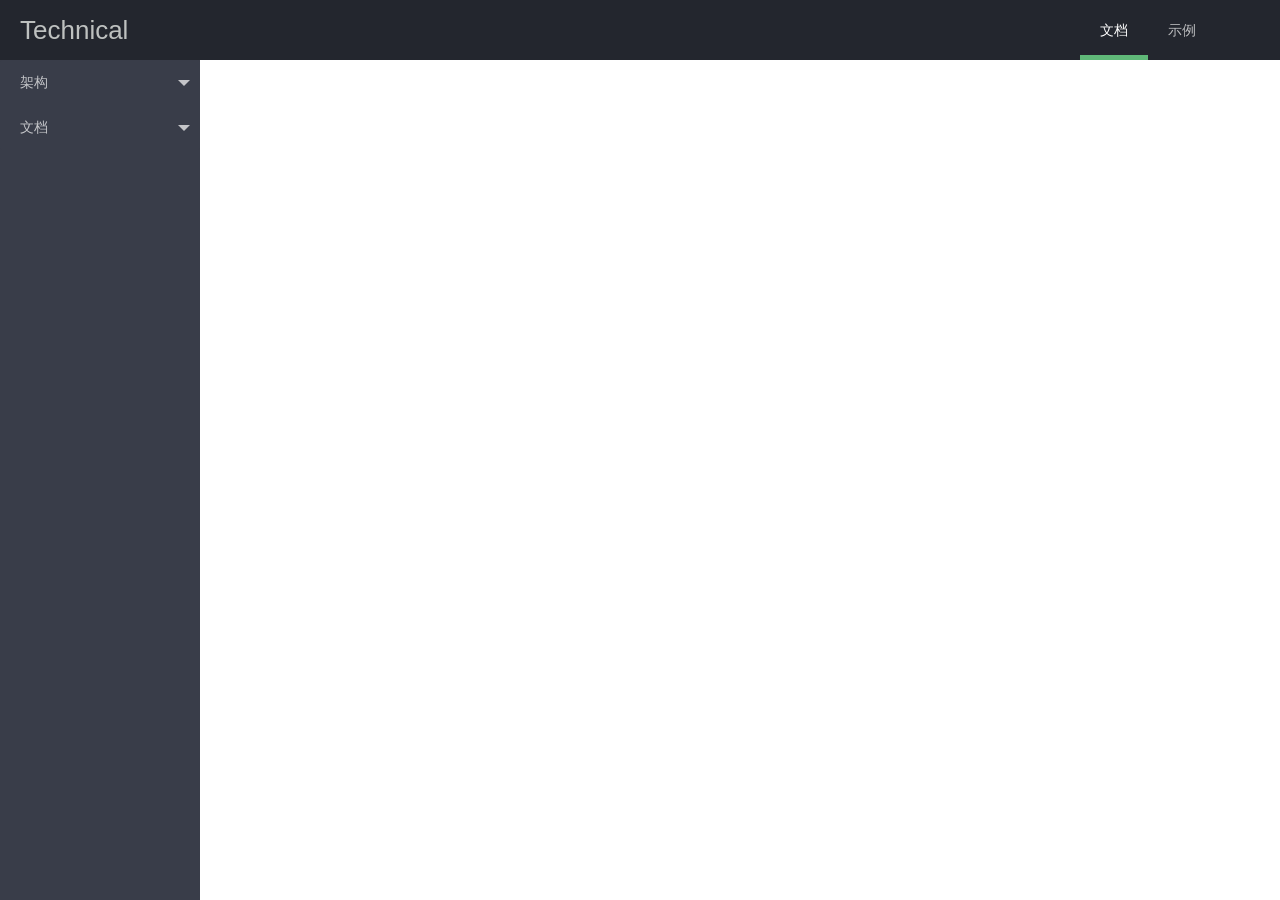
<file: view/index.html>
<!DOCTYPE html>
<html lang="en">

<head>
    <meta http-equiv="Content-Type" content="text/html;charset=utf-8" />
    <meta http-equiv="X-UA-Compatible" content="IE=Edge,chrome=1">
    <title>MT</title>
    <link rel="stylesheet" href="../view/css/reset.css">
    <link rel="stylesheet" href="lib/angular-ui-bootstrap/bootstrap.min.css">
    <link rel="stylesheet" href="lib/font-awesome-4.7.0/css/font-awesome.min.css">
    <link rel="stylesheet" href="lib/zTree_v3-master/css/zTreeStyle/zTreeStyle.css">
    <link rel="stylesheet" href="lib/layui-v2.3.0/css/layui.css">
    <link rel="stylesheet" href="lib/layer-v3.0.3/layer/skin/default/layer.css">
    <link rel="stylesheet" href="lib/artDialog/css/ui-dialog.css" />
    <link rel="stylesheet" href="lib/mCustomScrollbar/jquery.mCustomScrollbar.css">

    <script src="lib/requirejs/require.js"></script>
    <script>
        var config = 'app/config/config.js?v=' + Math.random();//加载js的时候生成一个随机数，避免缓存
        require([config], function() {
            require(['angular'], function() {
                require(['app/config/app']);
            })
        });
    </script>
</head>

<body>
    <div style="width:100%;height:100%" ui-view></div>
</body>

</html>
<!-- 

基本API
require会定义三个变量：define,require,requirejs，其中require === requirejs，一般使用require更简短

define 从名字就可以看出这个api是用来定义一个模块
require 加载依赖模块，并执行加载完后的回调函数 

-->
</file>
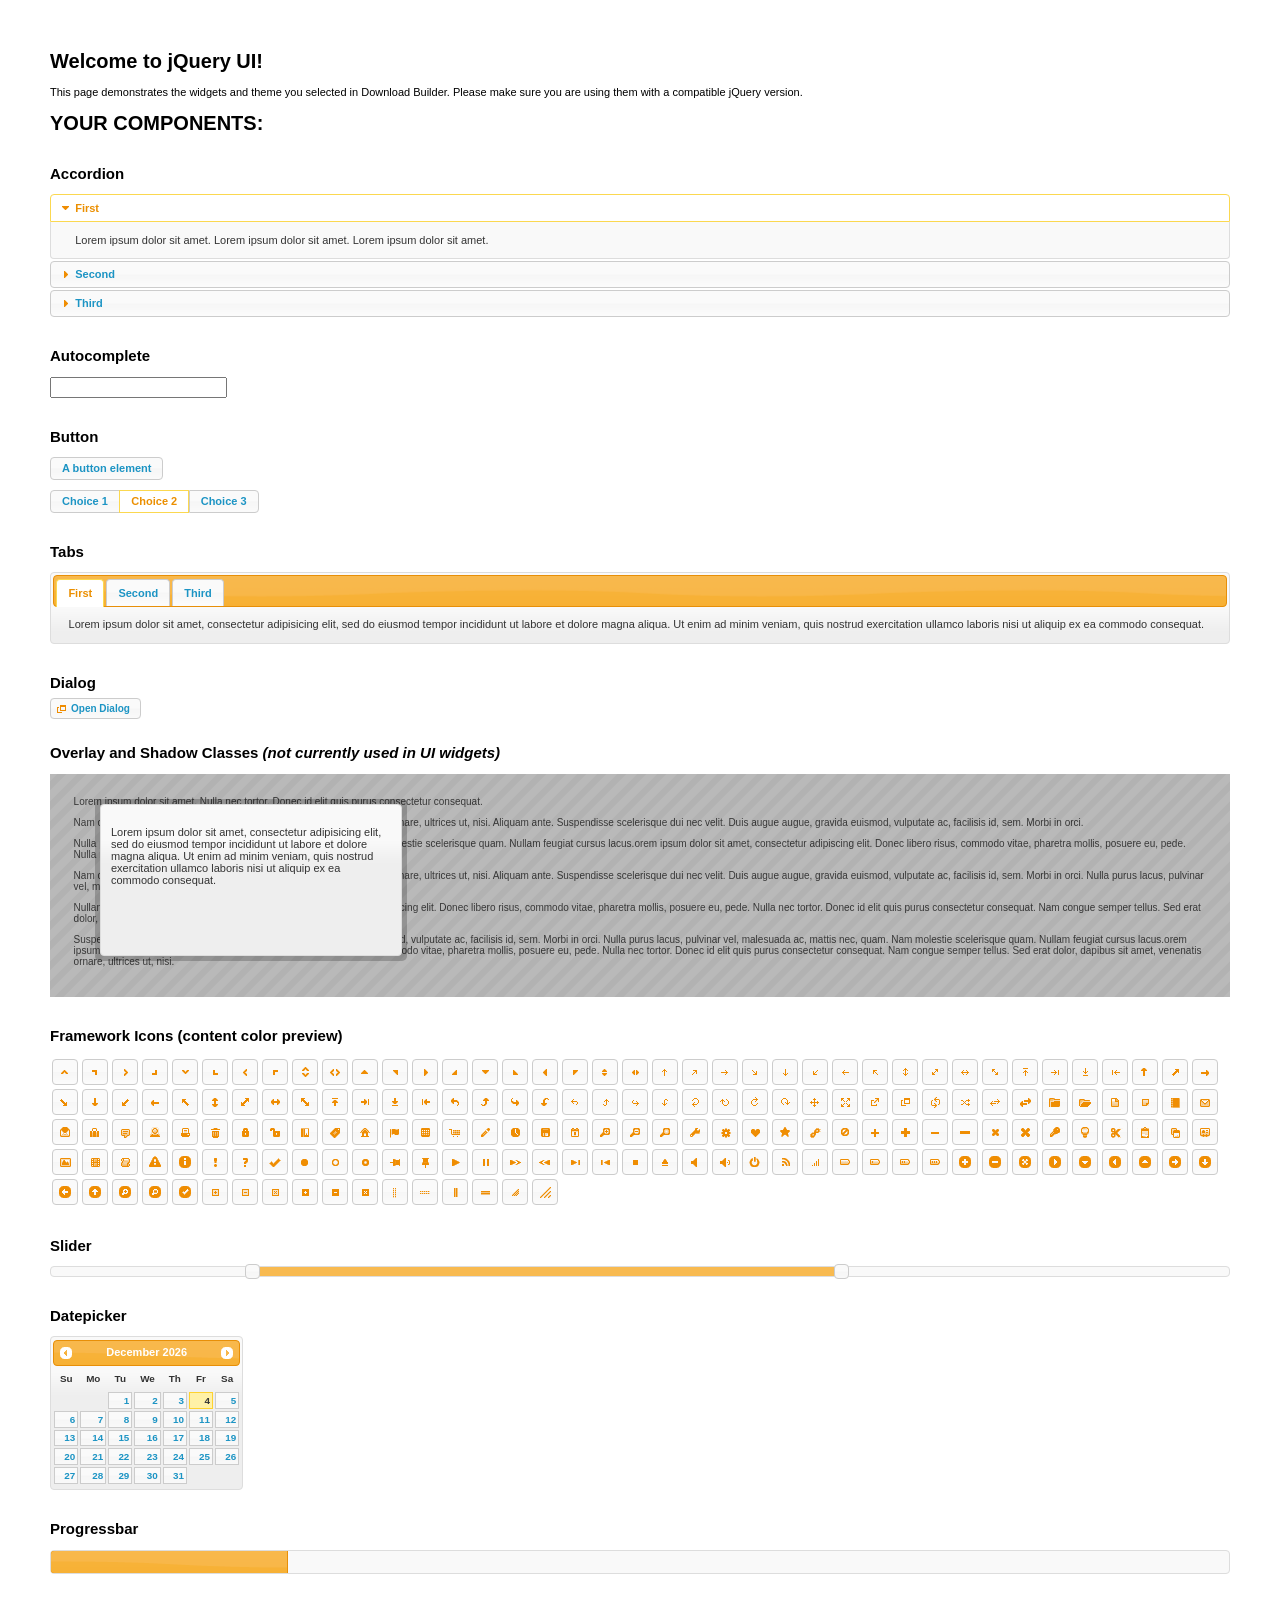
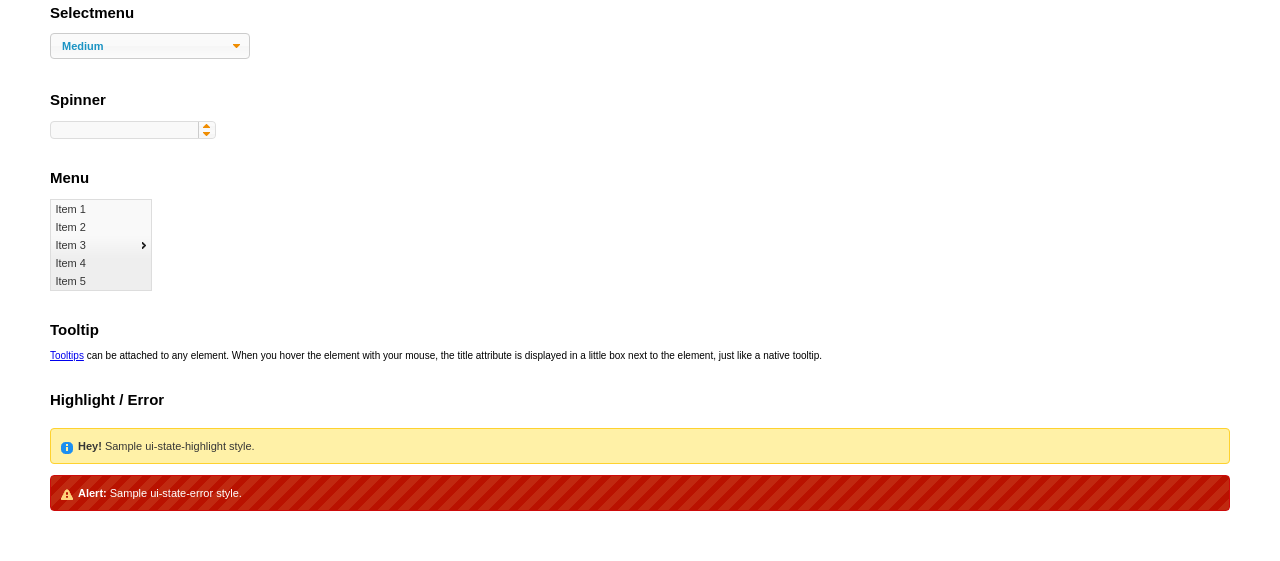
<file: view/lib/jquery-ui/index.html>
<!doctype html>
<html lang="us">
<head>
	<meta charset="utf-8">
	<title>jQuery UI Example Page</title>
	<link href="jquery-ui.css" rel="stylesheet">
	<style>
	body{
		font: 62.5% "Trebuchet MS", sans-serif;
		margin: 50px;
	}
	.demoHeaders {
		margin-top: 2em;
	}
	#dialog-link {
		padding: .4em 1em .4em 20px;
		text-decoration: none;
		position: relative;
	}
	#dialog-link span.ui-icon {
		margin: 0 5px 0 0;
		position: absolute;
		left: .2em;
		top: 50%;
		margin-top: -8px;
	}
	#icons {
		margin: 0;
		padding: 0;
	}
	#icons li {
		margin: 2px;
		position: relative;
		padding: 4px 0;
		cursor: pointer;
		float: left;
		list-style: none;
	}
	#icons span.ui-icon {
		float: left;
		margin: 0 4px;
	}
	.fakewindowcontain .ui-widget-overlay {
		position: absolute;
	}
	select {
		width: 200px;
	}
	</style>
</head>
<body>

<h1>Welcome to jQuery UI!</h1>

<div class="ui-widget">
	<p>This page demonstrates the widgets and theme you selected in Download Builder. Please make sure you are using them with a compatible jQuery version.</p>
</div>

<h1>YOUR COMPONENTS:</h1>


<!-- Accordion -->
<h2 class="demoHeaders">Accordion</h2>
<div id="accordion">
	<h3>First</h3>
	<div>Lorem ipsum dolor sit amet. Lorem ipsum dolor sit amet. Lorem ipsum dolor sit amet.</div>
	<h3>Second</h3>
	<div>Phasellus mattis tincidunt nibh.</div>
	<h3>Third</h3>
	<div>Nam dui erat, auctor a, dignissim quis.</div>
</div>



<!-- Autocomplete -->
<h2 class="demoHeaders">Autocomplete</h2>
<div>
	<input id="autocomplete" title="type &quot;a&quot;">
</div>



<!-- Button -->
<h2 class="demoHeaders">Button</h2>
<button id="button">A button element</button>
<form style="margin-top: 1em;">
	<div id="radioset">
		<input type="radio" id="radio1" name="radio"><label for="radio1">Choice 1</label>
		<input type="radio" id="radio2" name="radio" checked="checked"><label for="radio2">Choice 2</label>
		<input type="radio" id="radio3" name="radio"><label for="radio3">Choice 3</label>
	</div>
</form>



<!-- Tabs -->
<h2 class="demoHeaders">Tabs</h2>
<div id="tabs">
	<ul>
		<li><a href="#tabs-1">First</a></li>
		<li><a href="#tabs-2">Second</a></li>
		<li><a href="#tabs-3">Third</a></li>
	</ul>
	<div id="tabs-1">Lorem ipsum dolor sit amet, consectetur adipisicing elit, sed do eiusmod tempor incididunt ut labore et dolore magna aliqua. Ut enim ad minim veniam, quis nostrud exercitation ullamco laboris nisi ut aliquip ex ea commodo consequat.</div>
	<div id="tabs-2">Phasellus mattis tincidunt nibh. Cras orci urna, blandit id, pretium vel, aliquet ornare, felis. Maecenas scelerisque sem non nisl. Fusce sed lorem in enim dictum bibendum.</div>
	<div id="tabs-3">Nam dui erat, auctor a, dignissim quis, sollicitudin eu, felis. Pellentesque nisi urna, interdum eget, sagittis et, consequat vestibulum, lacus. Mauris porttitor ullamcorper augue.</div>
</div>



<!-- Dialog NOTE: Dialog is not generated by UI in this demo so it can be visually styled in themeroller-->
<h2 class="demoHeaders">Dialog</h2>
<p><a href="#" id="dialog-link" class="ui-state-default ui-corner-all"><span class="ui-icon ui-icon-newwin"></span>Open Dialog</a></p>

<h2 class="demoHeaders">Overlay and Shadow Classes <em>(not currently used in UI widgets)</em></h2>
<div style="position: relative; width: 96%; height: 200px; padding:1% 2%; overflow:hidden;" class="fakewindowcontain">
	<p>Lorem ipsum dolor sit amet,  Nulla nec tortor. Donec id elit quis purus consectetur consequat. </p><p>Nam congue semper tellus. Sed erat dolor, dapibus sit amet, venenatis ornare, ultrices ut, nisi. Aliquam ante. Suspendisse scelerisque dui nec velit. Duis augue augue, gravida euismod, vulputate ac, facilisis id, sem. Morbi in orci. </p><p>Nulla purus lacus, pulvinar vel, malesuada ac, mattis nec, quam. Nam molestie scelerisque quam. Nullam feugiat cursus lacus.orem ipsum dolor sit amet, consectetur adipiscing elit. Donec libero risus, commodo vitae, pharetra mollis, posuere eu, pede. Nulla nec tortor. Donec id elit quis purus consectetur consequat. </p><p>Nam congue semper tellus. Sed erat dolor, dapibus sit amet, venenatis ornare, ultrices ut, nisi. Aliquam ante. Suspendisse scelerisque dui nec velit. Duis augue augue, gravida euismod, vulputate ac, facilisis id, sem. Morbi in orci. Nulla purus lacus, pulvinar vel, malesuada ac, mattis nec, quam. Nam molestie scelerisque quam. </p><p>Nullam feugiat cursus lacus.orem ipsum dolor sit amet, consectetur adipiscing elit. Donec libero risus, commodo vitae, pharetra mollis, posuere eu, pede. Nulla nec tortor. Donec id elit quis purus consectetur consequat. Nam congue semper tellus. Sed erat dolor, dapibus sit amet, venenatis ornare, ultrices ut, nisi. Aliquam ante. </p><p>Suspendisse scelerisque dui nec velit. Duis augue augue, gravida euismod, vulputate ac, facilisis id, sem. Morbi in orci. Nulla purus lacus, pulvinar vel, malesuada ac, mattis nec, quam. Nam molestie scelerisque quam. Nullam feugiat cursus lacus.orem ipsum dolor sit amet, consectetur adipiscing elit. Donec libero risus, commodo vitae, pharetra mollis, posuere eu, pede. Nulla nec tortor. Donec id elit quis purus consectetur consequat. Nam congue semper tellus. Sed erat dolor, dapibus sit amet, venenatis ornare, ultrices ut, nisi. </p>

	<!-- ui-dialog -->
	<div class="ui-overlay"><div class="ui-widget-overlay"></div><div class="ui-widget-shadow ui-corner-all" style="width: 302px; height: 152px; position: absolute; left: 50px; top: 30px;"></div></div>
	<div style="position: absolute; width: 280px; height: 130px;left: 50px; top: 30px; padding: 10px;" class="ui-widget ui-widget-content ui-corner-all">
		<div class="ui-dialog-content ui-widget-content" style="background: none; border: 0;">
			<p>Lorem ipsum dolor sit amet, consectetur adipisicing elit, sed do eiusmod tempor incididunt ut labore et dolore magna aliqua. Ut enim ad minim veniam, quis nostrud exercitation ullamco laboris nisi ut aliquip ex ea commodo consequat.</p>
		</div>
	</div>

</div>

<!-- ui-dialog -->
<div id="dialog" title="Dialog Title">
	<p>Lorem ipsum dolor sit amet, consectetur adipisicing elit, sed do eiusmod tempor incididunt ut labore et dolore magna aliqua. Ut enim ad minim veniam, quis nostrud exercitation ullamco laboris nisi ut aliquip ex ea commodo consequat.</p>
</div>



<h2 class="demoHeaders">Framework Icons (content color preview)</h2>
<ul id="icons" class="ui-widget ui-helper-clearfix">
	<li class="ui-state-default ui-corner-all" title=".ui-icon-carat-1-n"><span class="ui-icon ui-icon-carat-1-n"></span></li>
	<li class="ui-state-default ui-corner-all" title=".ui-icon-carat-1-ne"><span class="ui-icon ui-icon-carat-1-ne"></span></li>
	<li class="ui-state-default ui-corner-all" title=".ui-icon-carat-1-e"><span class="ui-icon ui-icon-carat-1-e"></span></li>
	<li class="ui-state-default ui-corner-all" title=".ui-icon-carat-1-se"><span class="ui-icon ui-icon-carat-1-se"></span></li>
	<li class="ui-state-default ui-corner-all" title=".ui-icon-carat-1-s"><span class="ui-icon ui-icon-carat-1-s"></span></li>
	<li class="ui-state-default ui-corner-all" title=".ui-icon-carat-1-sw"><span class="ui-icon ui-icon-carat-1-sw"></span></li>
	<li class="ui-state-default ui-corner-all" title=".ui-icon-carat-1-w"><span class="ui-icon ui-icon-carat-1-w"></span></li>
	<li class="ui-state-default ui-corner-all" title=".ui-icon-carat-1-nw"><span class="ui-icon ui-icon-carat-1-nw"></span></li>
	<li class="ui-state-default ui-corner-all" title=".ui-icon-carat-2-n-s"><span class="ui-icon ui-icon-carat-2-n-s"></span></li>
	<li class="ui-state-default ui-corner-all" title=".ui-icon-carat-2-e-w"><span class="ui-icon ui-icon-carat-2-e-w"></span></li>
	<li class="ui-state-default ui-corner-all" title=".ui-icon-triangle-1-n"><span class="ui-icon ui-icon-triangle-1-n"></span></li>
	<li class="ui-state-default ui-corner-all" title=".ui-icon-triangle-1-ne"><span class="ui-icon ui-icon-triangle-1-ne"></span></li>
	<li class="ui-state-default ui-corner-all" title=".ui-icon-triangle-1-e"><span class="ui-icon ui-icon-triangle-1-e"></span></li>
	<li class="ui-state-default ui-corner-all" title=".ui-icon-triangle-1-se"><span class="ui-icon ui-icon-triangle-1-se"></span></li>
	<li class="ui-state-default ui-corner-all" title=".ui-icon-triangle-1-s"><span class="ui-icon ui-icon-triangle-1-s"></span></li>
	<li class="ui-state-default ui-corner-all" title=".ui-icon-triangle-1-sw"><span class="ui-icon ui-icon-triangle-1-sw"></span></li>
	<li class="ui-state-default ui-corner-all" title=".ui-icon-triangle-1-w"><span class="ui-icon ui-icon-triangle-1-w"></span></li>
	<li class="ui-state-default ui-corner-all" title=".ui-icon-triangle-1-nw"><span class="ui-icon ui-icon-triangle-1-nw"></span></li>
	<li class="ui-state-default ui-corner-all" title=".ui-icon-triangle-2-n-s"><span class="ui-icon ui-icon-triangle-2-n-s"></span></li>
	<li class="ui-state-default ui-corner-all" title=".ui-icon-triangle-2-e-w"><span class="ui-icon ui-icon-triangle-2-e-w"></span></li>
	<li class="ui-state-default ui-corner-all" title=".ui-icon-arrow-1-n"><span class="ui-icon ui-icon-arrow-1-n"></span></li>
	<li class="ui-state-default ui-corner-all" title=".ui-icon-arrow-1-ne"><span class="ui-icon ui-icon-arrow-1-ne"></span></li>
	<li class="ui-state-default ui-corner-all" title=".ui-icon-arrow-1-e"><span class="ui-icon ui-icon-arrow-1-e"></span></li>
	<li class="ui-state-default ui-corner-all" title=".ui-icon-arrow-1-se"><span class="ui-icon ui-icon-arrow-1-se"></span></li>
	<li class="ui-state-default ui-corner-all" title=".ui-icon-arrow-1-s"><span class="ui-icon ui-icon-arrow-1-s"></span></li>
	<li class="ui-state-default ui-corner-all" title=".ui-icon-arrow-1-sw"><span class="ui-icon ui-icon-arrow-1-sw"></span></li>
	<li class="ui-state-default ui-corner-all" title=".ui-icon-arrow-1-w"><span class="ui-icon ui-icon-arrow-1-w"></span></li>
	<li class="ui-state-default ui-corner-all" title=".ui-icon-arrow-1-nw"><span class="ui-icon ui-icon-arrow-1-nw"></span></li>
	<li class="ui-state-default ui-corner-all" title=".ui-icon-arrow-2-n-s"><span class="ui-icon ui-icon-arrow-2-n-s"></span></li>
	<li class="ui-state-default ui-corner-all" title=".ui-icon-arrow-2-ne-sw"><span class="ui-icon ui-icon-arrow-2-ne-sw"></span></li>
	<li class="ui-state-default ui-corner-all" title=".ui-icon-arrow-2-e-w"><span class="ui-icon ui-icon-arrow-2-e-w"></span></li>
	<li class="ui-state-default ui-corner-all" title=".ui-icon-arrow-2-se-nw"><span class="ui-icon ui-icon-arrow-2-se-nw"></span></li>
	<li class="ui-state-default ui-corner-all" title=".ui-icon-arrowstop-1-n"><span class="ui-icon ui-icon-arrowstop-1-n"></span></li>
	<li class="ui-state-default ui-corner-all" title=".ui-icon-arrowstop-1-e"><span class="ui-icon ui-icon-arrowstop-1-e"></span></li>
	<li class="ui-state-default ui-corner-all" title=".ui-icon-arrowstop-1-s"><span class="ui-icon ui-icon-arrowstop-1-s"></span></li>
	<li class="ui-state-default ui-corner-all" title=".ui-icon-arrowstop-1-w"><span class="ui-icon ui-icon-arrowstop-1-w"></span></li>
	<li class="ui-state-default ui-corner-all" title=".ui-icon-arrowthick-1-n"><span class="ui-icon ui-icon-arrowthick-1-n"></span></li>
	<li class="ui-state-default ui-corner-all" title=".ui-icon-arrowthick-1-ne"><span class="ui-icon ui-icon-arrowthick-1-ne"></span></li>
	<li class="ui-state-default ui-corner-all" title=".ui-icon-arrowthick-1-e"><span class="ui-icon ui-icon-arrowthick-1-e"></span></li>
	<li class="ui-state-default ui-corner-all" title=".ui-icon-arrowthick-1-se"><span class="ui-icon ui-icon-arrowthick-1-se"></span></li>
	<li class="ui-state-default ui-corner-all" title=".ui-icon-arrowthick-1-s"><span class="ui-icon ui-icon-arrowthick-1-s"></span></li>
	<li class="ui-state-default ui-corner-all" title=".ui-icon-arrowthick-1-sw"><span class="ui-icon ui-icon-arrowthick-1-sw"></span></li>
	<li class="ui-state-default ui-corner-all" title=".ui-icon-arrowthick-1-w"><span class="ui-icon ui-icon-arrowthick-1-w"></span></li>
	<li class="ui-state-default ui-corner-all" title=".ui-icon-arrowthick-1-nw"><span class="ui-icon ui-icon-arrowthick-1-nw"></span></li>
	<li class="ui-state-default ui-corner-all" title=".ui-icon-arrowthick-2-n-s"><span class="ui-icon ui-icon-arrowthick-2-n-s"></span></li>
	<li class="ui-state-default ui-corner-all" title=".ui-icon-arrowthick-2-ne-sw"><span class="ui-icon ui-icon-arrowthick-2-ne-sw"></span></li>
	<li class="ui-state-default ui-corner-all" title=".ui-icon-arrowthick-2-e-w"><span class="ui-icon ui-icon-arrowthick-2-e-w"></span></li>
	<li class="ui-state-default ui-corner-all" title=".ui-icon-arrowthick-2-se-nw"><span class="ui-icon ui-icon-arrowthick-2-se-nw"></span></li>
	<li class="ui-state-default ui-corner-all" title=".ui-icon-arrowthickstop-1-n"><span class="ui-icon ui-icon-arrowthickstop-1-n"></span></li>
	<li class="ui-state-default ui-corner-all" title=".ui-icon-arrowthickstop-1-e"><span class="ui-icon ui-icon-arrowthickstop-1-e"></span></li>
	<li class="ui-state-default ui-corner-all" title=".ui-icon-arrowthickstop-1-s"><span class="ui-icon ui-icon-arrowthickstop-1-s"></span></li>
	<li class="ui-state-default ui-corner-all" title=".ui-icon-arrowthickstop-1-w"><span class="ui-icon ui-icon-arrowthickstop-1-w"></span></li>
	<li class="ui-state-default ui-corner-all" title=".ui-icon-arrowreturnthick-1-w"><span class="ui-icon ui-icon-arrowreturnthick-1-w"></span></li>
	<li class="ui-state-default ui-corner-all" title=".ui-icon-arrowreturnthick-1-n"><span class="ui-icon ui-icon-arrowreturnthick-1-n"></span></li>
	<li class="ui-state-default ui-corner-all" title=".ui-icon-arrowreturnthick-1-e"><span class="ui-icon ui-icon-arrowreturnthick-1-e"></span></li>
	<li class="ui-state-default ui-corner-all" title=".ui-icon-arrowreturnthick-1-s"><span class="ui-icon ui-icon-arrowreturnthick-1-s"></span></li>
	<li class="ui-state-default ui-corner-all" title=".ui-icon-arrowreturn-1-w"><span class="ui-icon ui-icon-arrowreturn-1-w"></span></li>
	<li class="ui-state-default ui-corner-all" title=".ui-icon-arrowreturn-1-n"><span class="ui-icon ui-icon-arrowreturn-1-n"></span></li>
	<li class="ui-state-default ui-corner-all" title=".ui-icon-arrowreturn-1-e"><span class="ui-icon ui-icon-arrowreturn-1-e"></span></li>
	<li class="ui-state-default ui-corner-all" title=".ui-icon-arrowreturn-1-s"><span class="ui-icon ui-icon-arrowreturn-1-s"></span></li>
	<li class="ui-state-default ui-corner-all" title=".ui-icon-arrowrefresh-1-w"><span class="ui-icon ui-icon-arrowrefresh-1-w"></span></li>
	<li class="ui-state-default ui-corner-all" title=".ui-icon-arrowrefresh-1-n"><span class="ui-icon ui-icon-arrowrefresh-1-n"></span></li>
	<li class="ui-state-default ui-corner-all" title=".ui-icon-arrowrefresh-1-e"><span class="ui-icon ui-icon-arrowrefresh-1-e"></span></li>
	<li class="ui-state-default ui-corner-all" title=".ui-icon-arrowrefresh-1-s"><span class="ui-icon ui-icon-arrowrefresh-1-s"></span></li>
	<li class="ui-state-default ui-corner-all" title=".ui-icon-arrow-4"><span class="ui-icon ui-icon-arrow-4"></span></li>
	<li class="ui-state-default ui-corner-all" title=".ui-icon-arrow-4-diag"><span class="ui-icon ui-icon-arrow-4-diag"></span></li>
	<li class="ui-state-default ui-corner-all" title=".ui-icon-extlink"><span class="ui-icon ui-icon-extlink"></span></li>
	<li class="ui-state-default ui-corner-all" title=".ui-icon-newwin"><span class="ui-icon ui-icon-newwin"></span></li>
	<li class="ui-state-default ui-corner-all" title=".ui-icon-refresh"><span class="ui-icon ui-icon-refresh"></span></li>
	<li class="ui-state-default ui-corner-all" title=".ui-icon-shuffle"><span class="ui-icon ui-icon-shuffle"></span></li>
	<li class="ui-state-default ui-corner-all" title=".ui-icon-transfer-e-w"><span class="ui-icon ui-icon-transfer-e-w"></span></li>
	<li class="ui-state-default ui-corner-all" title=".ui-icon-transferthick-e-w"><span class="ui-icon ui-icon-transferthick-e-w"></span></li>
	<li class="ui-state-default ui-corner-all" title=".ui-icon-folder-collapsed"><span class="ui-icon ui-icon-folder-collapsed"></span></li>
	<li class="ui-state-default ui-corner-all" title=".ui-icon-folder-open"><span class="ui-icon ui-icon-folder-open"></span></li>
	<li class="ui-state-default ui-corner-all" title=".ui-icon-document"><span class="ui-icon ui-icon-document"></span></li>
	<li class="ui-state-default ui-corner-all" title=".ui-icon-document-b"><span class="ui-icon ui-icon-document-b"></span></li>
	<li class="ui-state-default ui-corner-all" title=".ui-icon-note"><span class="ui-icon ui-icon-note"></span></li>
	<li class="ui-state-default ui-corner-all" title=".ui-icon-mail-closed"><span class="ui-icon ui-icon-mail-closed"></span></li>
	<li class="ui-state-default ui-corner-all" title=".ui-icon-mail-open"><span class="ui-icon ui-icon-mail-open"></span></li>
	<li class="ui-state-default ui-corner-all" title=".ui-icon-suitcase"><span class="ui-icon ui-icon-suitcase"></span></li>
	<li class="ui-state-default ui-corner-all" title=".ui-icon-comment"><span class="ui-icon ui-icon-comment"></span></li>
	<li class="ui-state-default ui-corner-all" title=".ui-icon-person"><span class="ui-icon ui-icon-person"></span></li>
	<li class="ui-state-default ui-corner-all" title=".ui-icon-print"><span class="ui-icon ui-icon-print"></span></li>
	<li class="ui-state-default ui-corner-all" title=".ui-icon-trash"><span class="ui-icon ui-icon-trash"></span></li>
	<li class="ui-state-default ui-corner-all" title=".ui-icon-locked"><span class="ui-icon ui-icon-locked"></span></li>
	<li class="ui-state-default ui-corner-all" title=".ui-icon-unlocked"><span class="ui-icon ui-icon-unlocked"></span></li>
	<li class="ui-state-default ui-corner-all" title=".ui-icon-bookmark"><span class="ui-icon ui-icon-bookmark"></span></li>
	<li class="ui-state-default ui-corner-all" title=".ui-icon-tag"><span class="ui-icon ui-icon-tag"></span></li>
	<li class="ui-state-default ui-corner-all" title=".ui-icon-home"><span class="ui-icon ui-icon-home"></span></li>
	<li class="ui-state-default ui-corner-all" title=".ui-icon-flag"><span class="ui-icon ui-icon-flag"></span></li>
	<li class="ui-state-default ui-corner-all" title=".ui-icon-calculator"><span class="ui-icon ui-icon-calculator"></span></li>
	<li class="ui-state-default ui-corner-all" title=".ui-icon-cart"><span class="ui-icon ui-icon-cart"></span></li>
	<li class="ui-state-default ui-corner-all" title=".ui-icon-pencil"><span class="ui-icon ui-icon-pencil"></span></li>
	<li class="ui-state-default ui-corner-all" title=".ui-icon-clock"><span class="ui-icon ui-icon-clock"></span></li>
	<li class="ui-state-default ui-corner-all" title=".ui-icon-disk"><span class="ui-icon ui-icon-disk"></span></li>
	<li class="ui-state-default ui-corner-all" title=".ui-icon-calendar"><span class="ui-icon ui-icon-calendar"></span></li>
	<li class="ui-state-default ui-corner-all" title=".ui-icon-zoomin"><span class="ui-icon ui-icon-zoomin"></span></li>
	<li class="ui-state-default ui-corner-all" title=".ui-icon-zoomout"><span class="ui-icon ui-icon-zoomout"></span></li>
	<li class="ui-state-default ui-corner-all" title=".ui-icon-search"><span class="ui-icon ui-icon-search"></span></li>
	<li class="ui-state-default ui-corner-all" title=".ui-icon-wrench"><span class="ui-icon ui-icon-wrench"></span></li>
	<li class="ui-state-default ui-corner-all" title=".ui-icon-gear"><span class="ui-icon ui-icon-gear"></span></li>
	<li class="ui-state-default ui-corner-all" title=".ui-icon-heart"><span class="ui-icon ui-icon-heart"></span></li>
	<li class="ui-state-default ui-corner-all" title=".ui-icon-star"><span class="ui-icon ui-icon-star"></span></li>
	<li class="ui-state-default ui-corner-all" title=".ui-icon-link"><span class="ui-icon ui-icon-link"></span></li>
	<li class="ui-state-default ui-corner-all" title=".ui-icon-cancel"><span class="ui-icon ui-icon-cancel"></span></li>
	<li class="ui-state-default ui-corner-all" title=".ui-icon-plus"><span class="ui-icon ui-icon-plus"></span></li>
	<li class="ui-state-default ui-corner-all" title=".ui-icon-plusthick"><span class="ui-icon ui-icon-plusthick"></span></li>
	<li class="ui-state-default ui-corner-all" title=".ui-icon-minus"><span class="ui-icon ui-icon-minus"></span></li>
	<li class="ui-state-default ui-corner-all" title=".ui-icon-minusthick"><span class="ui-icon ui-icon-minusthick"></span></li>
	<li class="ui-state-default ui-corner-all" title=".ui-icon-close"><span class="ui-icon ui-icon-close"></span></li>
	<li class="ui-state-default ui-corner-all" title=".ui-icon-closethick"><span class="ui-icon ui-icon-closethick"></span></li>
	<li class="ui-state-default ui-corner-all" title=".ui-icon-key"><span class="ui-icon ui-icon-key"></span></li>
	<li class="ui-state-default ui-corner-all" title=".ui-icon-lightbulb"><span class="ui-icon ui-icon-lightbulb"></span></li>
	<li class="ui-state-default ui-corner-all" title=".ui-icon-scissors"><span class="ui-icon ui-icon-scissors"></span></li>
	<li class="ui-state-default ui-corner-all" title=".ui-icon-clipboard"><span class="ui-icon ui-icon-clipboard"></span></li>
	<li class="ui-state-default ui-corner-all" title=".ui-icon-copy"><span class="ui-icon ui-icon-copy"></span></li>
	<li class="ui-state-default ui-corner-all" title=".ui-icon-contact"><span class="ui-icon ui-icon-contact"></span></li>
	<li class="ui-state-default ui-corner-all" title=".ui-icon-image"><span class="ui-icon ui-icon-image"></span></li>
	<li class="ui-state-default ui-corner-all" title=".ui-icon-video"><span class="ui-icon ui-icon-video"></span></li>
	<li class="ui-state-default ui-corner-all" title=".ui-icon-script"><span class="ui-icon ui-icon-script"></span></li>
	<li class="ui-state-default ui-corner-all" title=".ui-icon-alert"><span class="ui-icon ui-icon-alert"></span></li>
	<li class="ui-state-default ui-corner-all" title=".ui-icon-info"><span class="ui-icon ui-icon-info"></span></li>
	<li class="ui-state-default ui-corner-all" title=".ui-icon-notice"><span class="ui-icon ui-icon-notice"></span></li>
	<li class="ui-state-default ui-corner-all" title=".ui-icon-help"><span class="ui-icon ui-icon-help"></span></li>
	<li class="ui-state-default ui-corner-all" title=".ui-icon-check"><span class="ui-icon ui-icon-check"></span></li>
	<li class="ui-state-default ui-corner-all" title=".ui-icon-bullet"><span class="ui-icon ui-icon-bullet"></span></li>
	<li class="ui-state-default ui-corner-all" title=".ui-icon-radio-off"><span class="ui-icon ui-icon-radio-off"></span></li>
	<li class="ui-state-default ui-corner-all" title=".ui-icon-radio-on"><span class="ui-icon ui-icon-radio-on"></span></li>
	<li class="ui-state-default ui-corner-all" title=".ui-icon-pin-w"><span class="ui-icon ui-icon-pin-w"></span></li>
	<li class="ui-state-default ui-corner-all" title=".ui-icon-pin-s"><span class="ui-icon ui-icon-pin-s"></span></li>
	<li class="ui-state-default ui-corner-all" title=".ui-icon-play"><span class="ui-icon ui-icon-play"></span></li>
	<li class="ui-state-default ui-corner-all" title=".ui-icon-pause"><span class="ui-icon ui-icon-pause"></span></li>
	<li class="ui-state-default ui-corner-all" title=".ui-icon-seek-next"><span class="ui-icon ui-icon-seek-next"></span></li>
	<li class="ui-state-default ui-corner-all" title=".ui-icon-seek-prev"><span class="ui-icon ui-icon-seek-prev"></span></li>
	<li class="ui-state-default ui-corner-all" title=".ui-icon-seek-end"><span class="ui-icon ui-icon-seek-end"></span></li>
	<li class="ui-state-default ui-corner-all" title=".ui-icon-seek-first"><span class="ui-icon ui-icon-seek-first"></span></li>
	<li class="ui-state-default ui-corner-all" title=".ui-icon-stop"><span class="ui-icon ui-icon-stop"></span></li>
	<li class="ui-state-default ui-corner-all" title=".ui-icon-eject"><span class="ui-icon ui-icon-eject"></span></li>
	<li class="ui-state-default ui-corner-all" title=".ui-icon-volume-off"><span class="ui-icon ui-icon-volume-off"></span></li>
	<li class="ui-state-default ui-corner-all" title=".ui-icon-volume-on"><span class="ui-icon ui-icon-volume-on"></span></li>
	<li class="ui-state-default ui-corner-all" title=".ui-icon-power"><span class="ui-icon ui-icon-power"></span></li>
	<li class="ui-state-default ui-corner-all" title=".ui-icon-signal-diag"><span class="ui-icon ui-icon-signal-diag"></span></li>
	<li class="ui-state-default ui-corner-all" title=".ui-icon-signal"><span class="ui-icon ui-icon-signal"></span></li>
	<li class="ui-state-default ui-corner-all" title=".ui-icon-battery-0"><span class="ui-icon ui-icon-battery-0"></span></li>
	<li class="ui-state-default ui-corner-all" title=".ui-icon-battery-1"><span class="ui-icon ui-icon-battery-1"></span></li>
	<li class="ui-state-default ui-corner-all" title=".ui-icon-battery-2"><span class="ui-icon ui-icon-battery-2"></span></li>
	<li class="ui-state-default ui-corner-all" title=".ui-icon-battery-3"><span class="ui-icon ui-icon-battery-3"></span></li>
	<li class="ui-state-default ui-corner-all" title=".ui-icon-circle-plus"><span class="ui-icon ui-icon-circle-plus"></span></li>
	<li class="ui-state-default ui-corner-all" title=".ui-icon-circle-minus"><span class="ui-icon ui-icon-circle-minus"></span></li>
	<li class="ui-state-default ui-corner-all" title=".ui-icon-circle-close"><span class="ui-icon ui-icon-circle-close"></span></li>
	<li class="ui-state-default ui-corner-all" title=".ui-icon-circle-triangle-e"><span class="ui-icon ui-icon-circle-triangle-e"></span></li>
	<li class="ui-state-default ui-corner-all" title=".ui-icon-circle-triangle-s"><span class="ui-icon ui-icon-circle-triangle-s"></span></li>
	<li class="ui-state-default ui-corner-all" title=".ui-icon-circle-triangle-w"><span class="ui-icon ui-icon-circle-triangle-w"></span></li>
	<li class="ui-state-default ui-corner-all" title=".ui-icon-circle-triangle-n"><span class="ui-icon ui-icon-circle-triangle-n"></span></li>
	<li class="ui-state-default ui-corner-all" title=".ui-icon-circle-arrow-e"><span class="ui-icon ui-icon-circle-arrow-e"></span></li>
	<li class="ui-state-default ui-corner-all" title=".ui-icon-circle-arrow-s"><span class="ui-icon ui-icon-circle-arrow-s"></span></li>
	<li class="ui-state-default ui-corner-all" title=".ui-icon-circle-arrow-w"><span class="ui-icon ui-icon-circle-arrow-w"></span></li>
	<li class="ui-state-default ui-corner-all" title=".ui-icon-circle-arrow-n"><span class="ui-icon ui-icon-circle-arrow-n"></span></li>
	<li class="ui-state-default ui-corner-all" title=".ui-icon-circle-zoomin"><span class="ui-icon ui-icon-circle-zoomin"></span></li>
	<li class="ui-state-default ui-corner-all" title=".ui-icon-circle-zoomout"><span class="ui-icon ui-icon-circle-zoomout"></span></li>
	<li class="ui-state-default ui-corner-all" title=".ui-icon-circle-check"><span class="ui-icon ui-icon-circle-check"></span></li>
	<li class="ui-state-default ui-corner-all" title=".ui-icon-circlesmall-plus"><span class="ui-icon ui-icon-circlesmall-plus"></span></li>
	<li class="ui-state-default ui-corner-all" title=".ui-icon-circlesmall-minus"><span class="ui-icon ui-icon-circlesmall-minus"></span></li>
	<li class="ui-state-default ui-corner-all" title=".ui-icon-circlesmall-close"><span class="ui-icon ui-icon-circlesmall-close"></span></li>
	<li class="ui-state-default ui-corner-all" title=".ui-icon-squaresmall-plus"><span class="ui-icon ui-icon-squaresmall-plus"></span></li>
	<li class="ui-state-default ui-corner-all" title=".ui-icon-squaresmall-minus"><span class="ui-icon ui-icon-squaresmall-minus"></span></li>
	<li class="ui-state-default ui-corner-all" title=".ui-icon-squaresmall-close"><span class="ui-icon ui-icon-squaresmall-close"></span></li>
	<li class="ui-state-default ui-corner-all" title=".ui-icon-grip-dotted-vertical"><span class="ui-icon ui-icon-grip-dotted-vertical"></span></li>
	<li class="ui-state-default ui-corner-all" title=".ui-icon-grip-dotted-horizontal"><span class="ui-icon ui-icon-grip-dotted-horizontal"></span></li>
	<li class="ui-state-default ui-corner-all" title=".ui-icon-grip-solid-vertical"><span class="ui-icon ui-icon-grip-solid-vertical"></span></li>
	<li class="ui-state-default ui-corner-all" title=".ui-icon-grip-solid-horizontal"><span class="ui-icon ui-icon-grip-solid-horizontal"></span></li>
	<li class="ui-state-default ui-corner-all" title=".ui-icon-gripsmall-diagonal-se"><span class="ui-icon ui-icon-gripsmall-diagonal-se"></span></li>
	<li class="ui-state-default ui-corner-all" title=".ui-icon-grip-diagonal-se"><span class="ui-icon ui-icon-grip-diagonal-se"></span></li>
</ul>


<!-- Slider -->
<h2 class="demoHeaders">Slider</h2>
<div id="slider"></div>



<!-- Datepicker -->
<h2 class="demoHeaders">Datepicker</h2>
<div id="datepicker"></div>



<!-- Progressbar -->
<h2 class="demoHeaders">Progressbar</h2>
<div id="progressbar"></div>



<!-- Progressbar -->
<h2 class="demoHeaders">Selectmenu</h2>
<select id="selectmenu">
	<option>Slower</option>
	<option>Slow</option>
	<option selected="selected">Medium</option>
	<option>Fast</option>
	<option>Faster</option>
</select>



<!-- Spinner -->
<h2 class="demoHeaders">Spinner</h2>
<input id="spinner">



<!-- Menu -->
<h2 class="demoHeaders">Menu</h2>
<ul style="width:100px;" id="menu">
	<li>Item 1</li>
	<li>Item 2</li>
	<li>Item 3
		<ul>
			<li>Item 3-1</li>
			<li>Item 3-2</li>
			<li>Item 3-3</li>
			<li>Item 3-4</li>
			<li>Item 3-5</li>
		</ul>
	</li>
	<li>Item 4</li>
	<li>Item 5</li>
</ul>



<!-- Tooltip -->
<h2 class="demoHeaders">Tooltip</h2>
<p id="tooltip">
	<a href="#" title="That&apos;s what this widget is">Tooltips</a> can be attached to any element. When you hover
the element with your mouse, the title attribute is displayed in a little box next to the element, just like a native tooltip.
</p>


<!-- Highlight / Error -->
<h2 class="demoHeaders">Highlight / Error</h2>
<div class="ui-widget">
	<div class="ui-state-highlight ui-corner-all" style="margin-top: 20px; padding: 0 .7em;">
		<p><span class="ui-icon ui-icon-info" style="float: left; margin-right: .3em;"></span>
		<strong>Hey!</strong> Sample ui-state-highlight style.</p>
	</div>
</div>
<br>
<div class="ui-widget">
	<div class="ui-state-error ui-corner-all" style="padding: 0 .7em;">
		<p><span class="ui-icon ui-icon-alert" style="float: left; margin-right: .3em;"></span>
		<strong>Alert:</strong> Sample ui-state-error style.</p>
	</div>
</div>

<script src="external/jquery/jquery.js"></script>
<script src="jquery-ui.js"></script>
<script>

$( "#accordion" ).accordion();



var availableTags = [
	"ActionScript",
	"AppleScript",
	"Asp",
	"BASIC",
	"C",
	"C++",
	"Clojure",
	"COBOL",
	"ColdFusion",
	"Erlang",
	"Fortran",
	"Groovy",
	"Haskell",
	"Java",
	"JavaScript",
	"Lisp",
	"Perl",
	"PHP",
	"Python",
	"Ruby",
	"Scala",
	"Scheme"
];
$( "#autocomplete" ).autocomplete({
	source: availableTags
});



$( "#button" ).button();
$( "#radioset" ).buttonset();



$( "#tabs" ).tabs();



$( "#dialog" ).dialog({
	autoOpen: false,
	width: 400,
	buttons: [
		{
			text: "Ok",
			click: function() {
				$( this ).dialog( "close" );
			}
		},
		{
			text: "Cancel",
			click: function() {
				$( this ).dialog( "close" );
			}
		}
	]
});

// Link to open the dialog
$( "#dialog-link" ).click(function( event ) {
	$( "#dialog" ).dialog( "open" );
	event.preventDefault();
});



$( "#datepicker" ).datepicker({
	inline: true
});



$( "#slider" ).slider({
	range: true,
	values: [ 17, 67 ]
});



$( "#progressbar" ).progressbar({
	value: 20
});



$( "#spinner" ).spinner();



$( "#menu" ).menu();



$( "#tooltip" ).tooltip();



$( "#selectmenu" ).selectmenu();


// Hover states on the static widgets
$( "#dialog-link, #icons li" ).hover(
	function() {
		$( this ).addClass( "ui-state-hover" );
	},
	function() {
		$( this ).removeClass( "ui-state-hover" );
	}
);
</script>
</body>
</html>
</file>
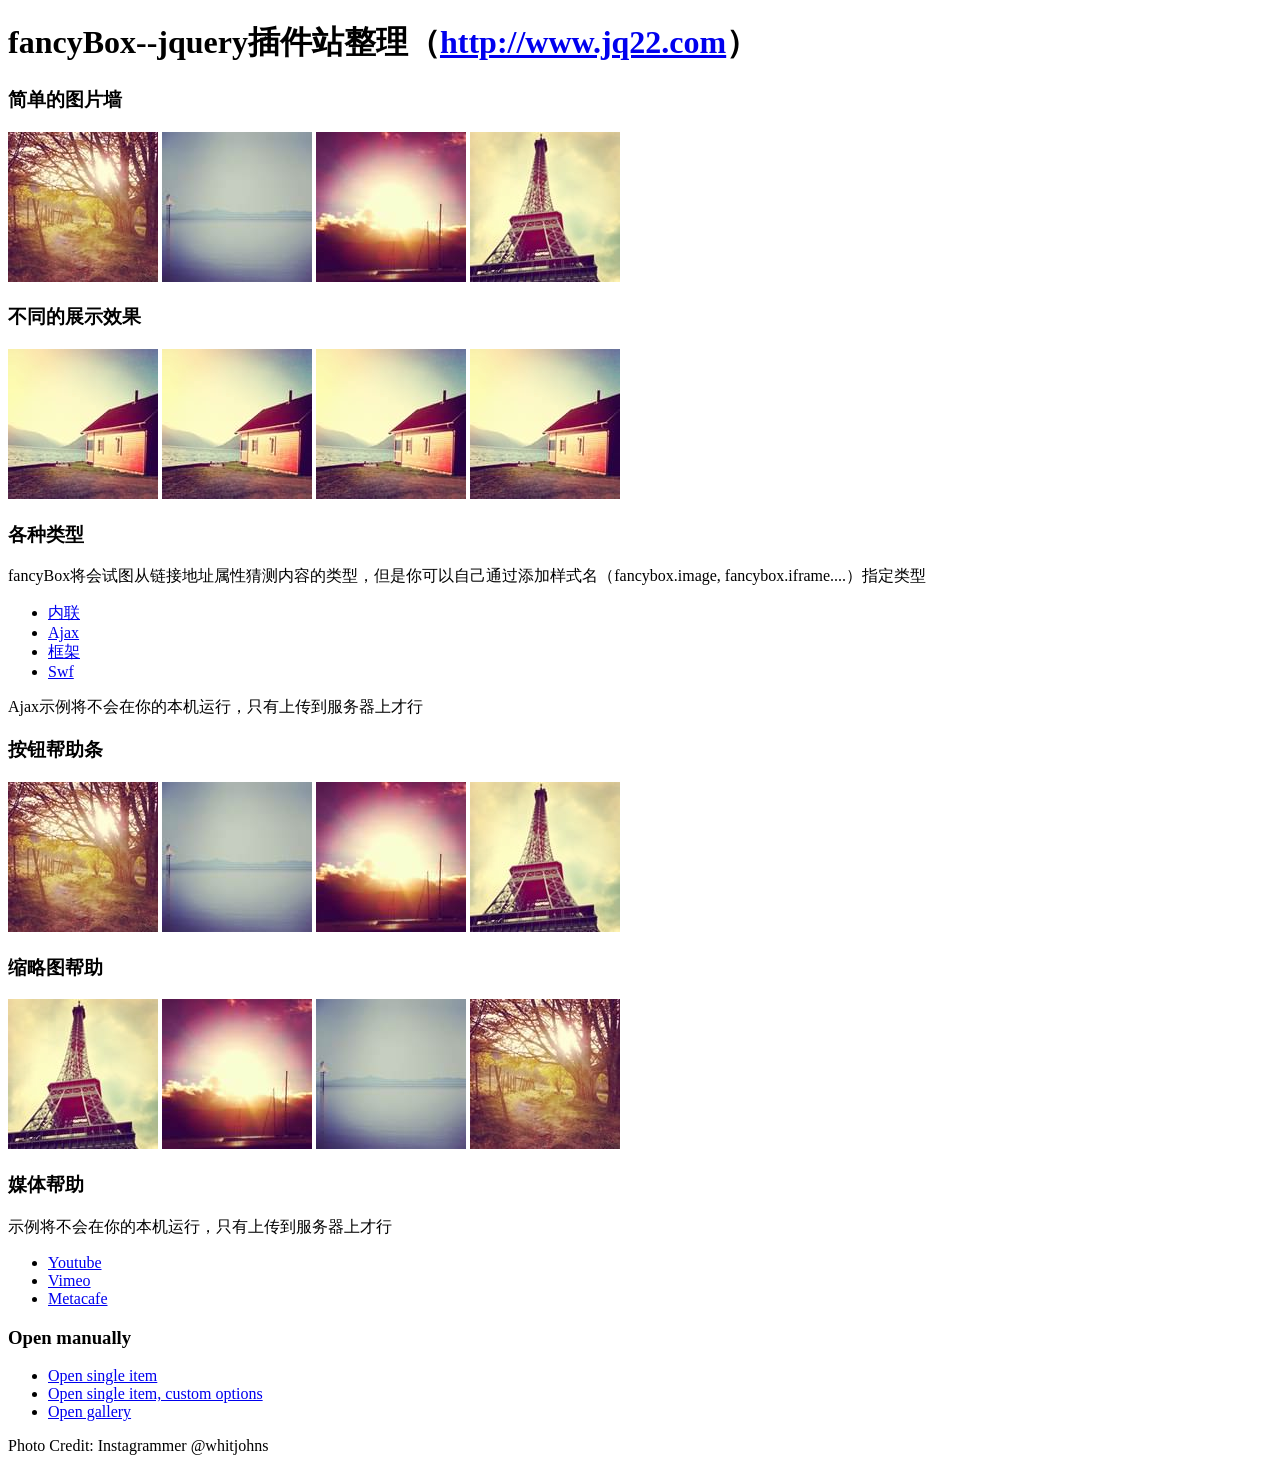
<file: view/lib/fancybox/demo/index.html>
﻿<!DOCTYPE html>
<html>
<head>
	<title>fancyBox - Fancy jQuery Lightbox Alternative | Demonstration</title>
	<meta http-equiv="Content-Type" content="text/html; charset=UTF-8" />

	<!-- Add jQuery library -->
	<script type="text/javascript" src="../lib/jquery-1.8.2.min.js"></script>

	<!-- Add mousewheel plugin (this is optional) -->
	<script type="text/javascript" src="../lib/jquery.mousewheel-3.0.6.pack.js"></script>

	<!-- Add fancyBox main JS and CSS files -->
	<script type="text/javascript" src="../source/jquery.fancybox.js?v=2.1.3"></script>
	<link rel="stylesheet" type="text/css" href="../source/jquery.fancybox.css?v=2.1.2" media="screen" />

	<!-- Add Button helper (this is optional) -->
	<link rel="stylesheet" type="text/css" href="../source/helpers/jquery.fancybox-buttons.css?v=1.0.5" />
	<script type="text/javascript" src="../source/helpers/jquery.fancybox-buttons.js?v=1.0.5"></script>

	<!-- Add Thumbnail helper (this is optional) -->
	<link rel="stylesheet" type="text/css" href="../source/helpers/jquery.fancybox-thumbs.css?v=1.0.7" />
	<script type="text/javascript" src="../source/helpers/jquery.fancybox-thumbs.js?v=1.0.7"></script>

	<!-- Add Media helper (this is optional) -->
	<script type="text/javascript" src="../source/helpers/jquery.fancybox-media.js?v=1.0.5"></script>

	<script type="text/javascript">
		$(document).ready(function() {
			/*
			 *  Simple image gallery. Uses default settings
			 */

			$('.fancybox').fancybox();

			/*
			 *  Different effects
			 */

			// Change title type, overlay closing speed
			$(".fancybox-effects-a").fancybox({
				helpers: {
					title : {
						type : 'outside'
					},
					overlay : {
						speedOut : 0
					}
				}
			});

			// Disable opening and closing animations, change title type
			$(".fancybox-effects-b").fancybox({
				openEffect  : 'none',
				closeEffect	: 'none',

				helpers : {
					title : {
						type : 'over'
					}
				}
			});

			// Set custom style, close if clicked, change title type and overlay color
			$(".fancybox-effects-c").fancybox({
				wrapCSS    : 'fancybox-custom',
				closeClick : true,

				openEffect : 'none',

				helpers : {
					title : {
						type : 'inside'
					},
					overlay : {
						css : {
							'background' : 'rgba(238,238,238,0.85)'
						}
					}
				}
			});

			// Remove padding, set opening and closing animations, close if clicked and disable overlay
			$(".fancybox-effects-d").fancybox({
				padding: 0,

				openEffect : 'elastic',
				openSpeed  : 150,

				closeEffect : 'elastic',
				closeSpeed  : 150,

				closeClick : true,

				helpers : {
					overlay : null
				}
			});

			/*
			 *  Button helper. Disable animations, hide close button, change title type and content
			 */

			$('.fancybox-buttons').fancybox({
				openEffect  : 'none',
				closeEffect : 'none',

				prevEffect : 'none',
				nextEffect : 'none',

				closeBtn  : false,

				helpers : {
					title : {
						type : 'inside'
					},
					buttons	: {}
				},

				afterLoad : function() {
					this.title = 'Image ' + (this.index + 1) + ' of ' + this.group.length + (this.title ? ' - ' + this.title : '');
				}
			});


			/*
			 *  Thumbnail helper. Disable animations, hide close button, arrows and slide to next gallery item if clicked
			 */

			$('.fancybox-thumbs').fancybox({
				prevEffect : 'none',
				nextEffect : 'none',

				closeBtn  : false,
				arrows    : false,
				nextClick : true,

				helpers : {
					thumbs : {
						width  : 50,
						height : 50
					}
				}
			});

			/*
			 *  Media helper. Group items, disable animations, hide arrows, enable media and button helpers.
			*/
			$('.fancybox-media')
				.attr('rel', 'media-gallery')
				.fancybox({
					openEffect : 'none',
					closeEffect : 'none',
					prevEffect : 'none',
					nextEffect : 'none',

					arrows : false,
					helpers : {
						media : {},
						buttons : {}
					}
				});

			/*
			 *  Open manually
			 */

			$("#fancybox-manual-a").click(function() {
				$.fancybox.open('1_b.jpg');
			});

			$("#fancybox-manual-b").click(function() {
				$.fancybox.open({
					href : 'iframe.html',
					type : 'iframe',
					padding : 5
				});
			});

			$("#fancybox-manual-c").click(function() {
				$.fancybox.open([
					{
						href : '1_b.jpg',
						title : 'My title'
					}, {
						href : '2_b.jpg',
						title : '2nd title'
					}, {
						href : '3_b.jpg'
					}
				], {
					helpers : {
						thumbs : {
							width: 75,
							height: 50
						}
					}
				});
			});


		});
	</script>
	<style type="text/css">
		.fancybox-custom .fancybox-skin {
			box-shadow: 0 0 50px #222;
		}
	</style>
</head>
<body>
	<h1>fancyBox--jquery插件站整理（<a href="http://www.jq22.com">http://www.jq22.com</a>）</h1>



	<h3>简单的图片墙</h3>
	<p>
		<a class="fancybox" href="1_b.jpg" data-fancybox-group="gallery" title="Lorem ipsum dolor sit amet"><img src="1_s.jpg" alt="" /></a>

		<a class="fancybox" href="2_b.jpg" data-fancybox-group="gallery" title="Etiam quis mi eu elit temp"><img src="2_s.jpg" alt="" /></a>

		<a class="fancybox" href="3_b.jpg" data-fancybox-group="gallery" title="Cras neque mi, semper leon"><img src="3_s.jpg" alt="" /></a>

		<a class="fancybox" href="4_b.jpg" data-fancybox-group="gallery" title="Sed vel sapien vel sem uno"><img src="4_s.jpg" alt="" /></a>
	</p>

	<h3>不同的展示效果</h3>
	<p>
		<a class="fancybox-effects-a" href="5_b.jpg" title="Lorem ipsum dolor sit amet, consectetur adipiscing elit"><img src="5_s.jpg" alt="" /></a>

		<a class="fancybox-effects-b" href="5_b.jpg" title="Lorem ipsum dolor sit amet, consectetur adipiscing elit"><img src="5_s.jpg" alt="" /></a>

		<a class="fancybox-effects-c" href="5_b.jpg" title="Lorem ipsum dolor sit amet, consectetur adipiscing elit"><img src="5_s.jpg" alt="" /></a>

		<a class="fancybox-effects-d" href="5_b.jpg" title="Lorem ipsum dolor sit amet, consectetur adipiscing elit"><img src="5_s.jpg" alt="" /></a>
	</p>

	<h3>各种类型</h3>
	<p>fancyBox将会试图从链接地址属性猜测内容的类型，但是你可以自己通过添加样式名（fancybox.image, fancybox.iframe....）指定类型
    </p>
	<ul>
		<li><a class="fancybox" href="#inline1" title="Lorem ipsum dolor sit amet">内联</a></li>
		<li><a class="fancybox fancybox.ajax" href="ajax.txt">Ajax</a></li>
		<li><a class="fancybox fancybox.iframe" href="iframe.html">框架</a></li>
		<li><a class="fancybox" href="http://www.adobe.com/jp/events/cs3_web_edition_tour/swfs/perform.swf">Swf</a></li>
	</ul>

	<div id="inline1" style="width:400px;display: none;">
		<h3>Etiam quis mi eu elit</h3>
		<p>
			Lorem ipsum dolor sit amet, consectetur adipiscing elit. Etiam quis mi eu elit tempor facilisis id et neque. Nulla sit amet sem sapien. Vestibulum imperdiet porta ante ac ornare. Nulla et lorem eu nibh adipiscing ultricies nec at lacus. Cras laoreet ultricies sem, at blandit mi eleifend aliquam. Nunc enim ipsum, vehicula non pretium varius, cursus ac tortor. Vivamus fringilla congue laoreet. Quisque ultrices sodales orci, quis rhoncus justo auctor in. Phasellus dui eros, bibendum eu feugiat ornare, faucibus eu mi. Nunc aliquet tempus sem, id aliquam diam varius ac. Maecenas nisl nunc, molestie vitae eleifend vel, iaculis sed magna. Aenean tempus lacus vitae orci posuere porttitor eget non felis. Donec lectus elit, aliquam nec eleifend sit amet, vestibulum sed nunc.
		</p>
	</div>

	<p>
        Ajax示例将不会在你的本机运行，只有上传到服务器上才行
	</p>

	<h3>按钮帮助条</h3>
	<p>
		<a class="fancybox-buttons" data-fancybox-group="button" href="1_b.jpg"><img src="1_s.jpg" alt="" /></a>

		<a class="fancybox-buttons" data-fancybox-group="button" href="2_b.jpg"><img src="2_s.jpg" alt="" /></a>

		<a class="fancybox-buttons" data-fancybox-group="button" href="3_b.jpg"><img src="3_s.jpg" alt="" /></a>

		<a class="fancybox-buttons" data-fancybox-group="button" href="4_b.jpg"><img src="4_s.jpg" alt="" /></a>
	</p>

	<h3>缩略图帮助</h3>
	<p>
		<a class="fancybox-thumbs" data-fancybox-group="thumb" href="4_b.jpg"><img src="4_s.jpg" alt="" /></a>

		<a class="fancybox-thumbs" data-fancybox-group="thumb" href="3_b.jpg"><img src="3_s.jpg" alt="" /></a>

		<a class="fancybox-thumbs" data-fancybox-group="thumb" href="2_b.jpg"><img src="2_s.jpg" alt="" /></a>

		<a class="fancybox-thumbs" data-fancybox-group="thumb" href="1_b.jpg"><img src="1_s.jpg" alt="" /></a>
	</p>

	<h3>媒体帮助</h3>
	<p>
		示例将不会在你的本机运行，只有上传到服务器上才行
	</p>

	<ul>
		<li><a class="fancybox-media" href="http://www.youtube.com/watch?v=opj24KnzrWo">Youtube</a></li>
		<li><a class="fancybox-media" href="http://vimeo.com/25634903">Vimeo</a></li>
		<li><a class="fancybox-media" href="http://www.metacafe.com/watch/7635964/">Metacafe</a></li>
	</ul>

	<h3>Open manually</h3>
	<ul>
		<li><a id="fancybox-manual-a" href="javascript:;">Open single item</a></li>
		<li><a id="fancybox-manual-b" href="javascript:;">Open single item, custom options</a></li>
		<li><a id="fancybox-manual-c" href="javascript:;">Open gallery</a></li>
	</ul>

	<p>
		Photo Credit: Instagrammer @whitjohns
	</p>
</body>
</html>
</file>
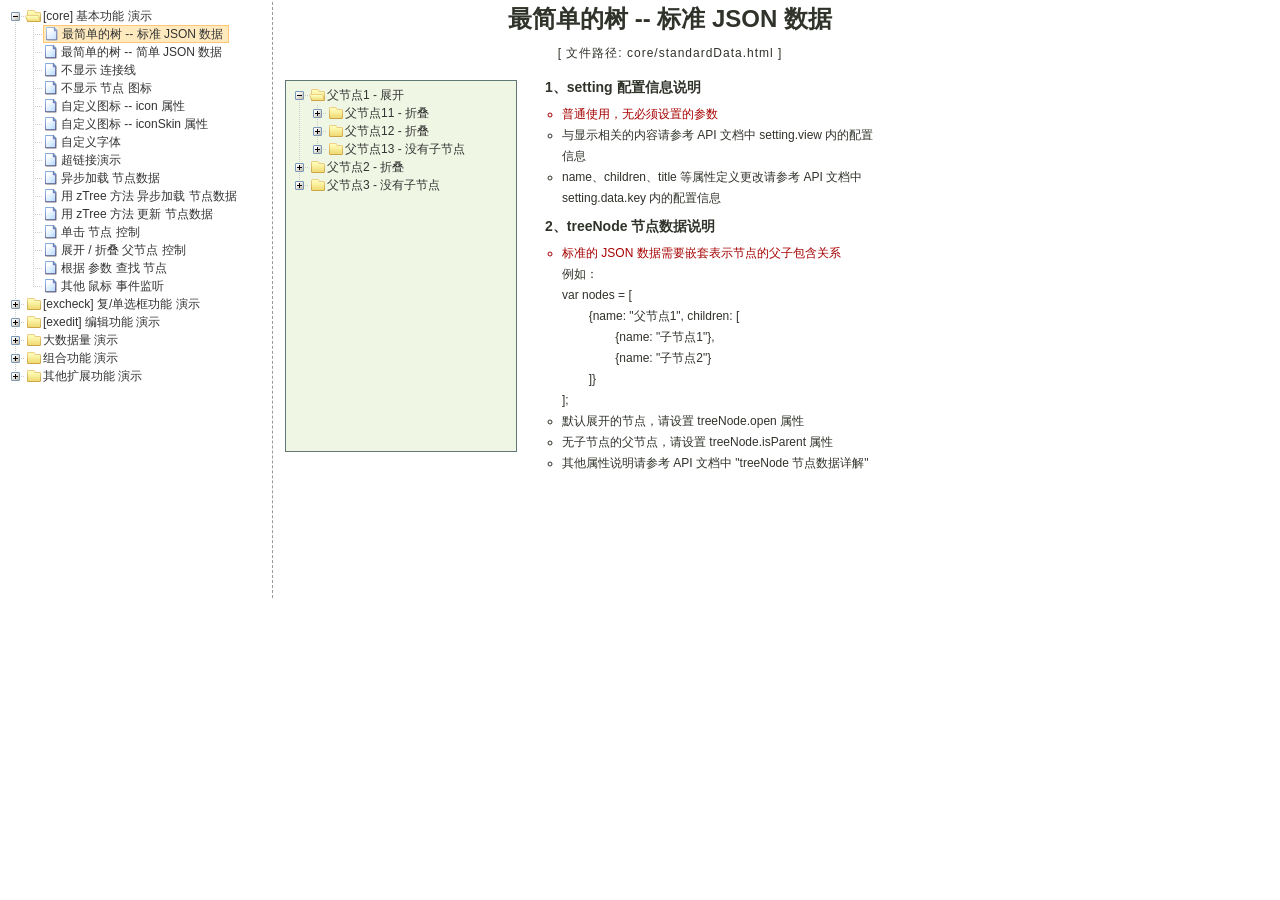
<file: view/lib/zTree_v3-master/demo/cn/index.html>
<!DOCTYPE HTML PUBLIC "-//W3C//DTD HTML 4.01//EN" "http://www.w3.org/TR/html4/strict.dtd">
<HTML>
 <HEAD>
  <TITLE> ZTREE DEMO </TITLE>
  <meta http-equiv="content-type" content="text/html; charset=UTF-8">
  <link rel="stylesheet" href="../../css/zTreeStyle/zTreeStyle.css" type="text/css">
  <style>
	body {
	background-color: white;
	margin:0; padding:0;
	text-align: center;
	}
	div, p, table, th, td {
		list-style:none;
		margin:0; padding:0;
		color:#333; font-size:12px;
		font-family:dotum, Verdana, Arial, Helvetica, AppleGothic, sans-serif;
	}
	#testIframe {margin-left: 10px;}
  </style>
<script type="text/javascript" src="../../js/jquery-1.4.4.min.js"></script>
<script type="text/javascript" src="../../js/jquery.ztree.core.js"></script>
  <SCRIPT type="text/javascript" >
  <!--
	var zTree;
	var demoIframe;

	var setting = {
		view: {
			dblClickExpand: false,
			showLine: true,
			selectedMulti: false
		},
		data: {
			simpleData: {
				enable:true,
				idKey: "id",
				pIdKey: "pId",
				rootPId: ""
			}
		},
		callback: {
			beforeClick: function(treeId, treeNode) {
				var zTree = $.fn.zTree.getZTreeObj("tree");
				if (treeNode.isParent) {
					zTree.expandNode(treeNode);
					return false;
				} else {
					demoIframe.attr("src",treeNode.file + ".html");
					return true;
				}
			}
		}
	};

	var zNodes =[
		{id:1, pId:0, name:"[core] 基本功能 演示", open:true},
		{id:101, pId:1, name:"最简单的树 --  标准 JSON 数据", file:"core/standardData"},
		{id:102, pId:1, name:"最简单的树 --  简单 JSON 数据", file:"core/simpleData"},
		{id:103, pId:1, name:"不显示 连接线", file:"core/noline"},
		{id:104, pId:1, name:"不显示 节点 图标", file:"core/noicon"},
		{id:105, pId:1, name:"自定义图标 --  icon 属性", file:"core/custom_icon"},
		{id:106, pId:1, name:"自定义图标 --  iconSkin 属性", file:"core/custom_iconSkin"},
		{id:107, pId:1, name:"自定义字体", file:"core/custom_font"},
		{id:115, pId:1, name:"超链接演示", file:"core/url"},
		{id:108, pId:1, name:"异步加载 节点数据", file:"core/async"},
		{id:109, pId:1, name:"用 zTree 方法 异步加载 节点数据", file:"core/async_fun"},
		{id:110, pId:1, name:"用 zTree 方法 更新 节点数据", file:"core/update_fun"},
		{id:111, pId:1, name:"单击 节点 控制", file:"core/click"},
		{id:112, pId:1, name:"展开 / 折叠 父节点 控制", file:"core/expand"},
		{id:113, pId:1, name:"根据 参数 查找 节点", file:"core/searchNodes"},
		{id:114, pId:1, name:"其他 鼠标 事件监听", file:"core/otherMouse"},

		{id:2, pId:0, name:"[excheck] 复/单选框功能 演示", open:false},
		{id:201, pId:2, name:"Checkbox 勾选操作", file:"excheck/checkbox"},
		{id:206, pId:2, name:"Checkbox nocheck 演示", file:"excheck/checkbox_nocheck"},
		{id:207, pId:2, name:"Checkbox chkDisabled 演示", file:"excheck/checkbox_chkDisabled"},
		{id:208, pId:2, name:"Checkbox halfCheck 演示", file:"excheck/checkbox_halfCheck"},
		{id:202, pId:2, name:"Checkbox 勾选统计", file:"excheck/checkbox_count"},
		{id:203, pId:2, name:"用 zTree 方法 勾选 Checkbox", file:"excheck/checkbox_fun"},
		{id:204, pId:2, name:"Radio 勾选操作", file:"excheck/radio"},
		{id:209, pId:2, name:"Radio nocheck 演示", file:"excheck/radio_nocheck"},
		{id:210, pId:2, name:"Radio chkDisabled 演示", file:"excheck/radio_chkDisabled"},
		{id:211, pId:2, name:"Radio halfCheck 演示", file:"excheck/radio_halfCheck"},
		{id:205, pId:2, name:"用 zTree 方法 勾选 Radio", file:"excheck/radio_fun"},

		{id:3, pId:0, name:"[exedit] 编辑功能 演示", open:false},
		{id:301, pId:3, name:"拖拽 节点 基本控制", file:"exedit/drag"},
		{id:302, pId:3, name:"拖拽 节点 高级控制", file:"exedit/drag_super"},
		{id:303, pId:3, name:"用 zTree 方法 移动 / 复制 节点", file:"exedit/drag_fun"},
		{id:304, pId:3, name:"基本 增 / 删 / 改 节点", file:"exedit/edit"},
		{id:305, pId:3, name:"高级 增 / 删 / 改 节点", file:"exedit/edit_super"},
		{id:306, pId:3, name:"用 zTree 方法 增 / 删 / 改 节点", file:"exedit/edit_fun"},
		{id:307, pId:3, name:"异步加载 & 编辑功能 共存", file:"exedit/async_edit"},
		{id:308, pId:3, name:"多棵树之间 的 数据交互", file:"exedit/multiTree"},

		{id:4, pId:0, name:"大数据量 演示", open:false},
		{id:401, pId:4, name:"一次性加载大数据量", file:"bigdata/common"},
		{id:402, pId:4, name:"分批异步加载大数据量", file:"bigdata/diy_async"},
		{id:403, pId:4, name:"分批异步加载大数据量", file:"bigdata/page"},

		{id:5, pId:0, name:"组合功能 演示", open:false},
		{id:501, pId:5, name:"冻结根节点", file:"super/oneroot"},
		{id:502, pId:5, name:"单击展开/折叠节点", file:"super/oneclick"},
		{id:503, pId:5, name:"保持展开单一路径", file:"super/singlepath"},
		{id:504, pId:5, name:"添加 自定义控件", file:"super/diydom"},
		{id:505, pId:5, name:"checkbox / radio 共存", file:"super/checkbox_radio"},
		{id:506, pId:5, name:"左侧菜单", file:"super/left_menu"},
		{id:513, pId:5, name:"OutLook 风格", file:"super/left_menuForOutLook"},
		{id:515, pId:5, name:"Awesome 风格", file:"super/awesome"},
		{id:514, pId:5, name:"Metro 风格", file:"super/metro"},
		{id:507, pId:5, name:"下拉菜单", file:"super/select_menu"},
		{id:509, pId:5, name:"带 checkbox 的多选下拉菜单", file:"super/select_menu_checkbox"},
		{id:510, pId:5, name:"带 radio 的单选下拉菜单", file:"super/select_menu_radio"},
		{id:508, pId:5, name:"右键菜单 的 实现", file:"super/rightClickMenu"},
		{id:511, pId:5, name:"与其他 DOM 拖拽互动", file:"super/dragWithOther"},
		{id:512, pId:5, name:"异步加载模式下全部展开", file:"super/asyncForAll"},

		{id:6, pId:0, name:"其他扩展功能 演示", open:false},
		{id:601, pId:6, name:"隐藏普通节点", file:"exhide/common"},
		{id:602, pId:6, name:"配合 checkbox 的隐藏", file:"exhide/checkbox"},
		{id:603, pId:6, name:"配合 radio 的隐藏", file:"exhide/radio"}
	];

	$(document).ready(function(){
		var t = $("#tree");
		t = $.fn.zTree.init(t, setting, zNodes);
		demoIframe = $("#testIframe");
		demoIframe.bind("load", loadReady);
		var zTree = $.fn.zTree.getZTreeObj("tree");
		zTree.selectNode(zTree.getNodeByParam("id", 101));

	});

	function loadReady() {
		var bodyH = demoIframe.contents().find("body").get(0).scrollHeight,
		htmlH = demoIframe.contents().find("html").get(0).scrollHeight,
		maxH = Math.max(bodyH, htmlH), minH = Math.min(bodyH, htmlH),
		h = demoIframe.height() >= maxH ? minH:maxH ;
		if (h < 530) h = 530;
		demoIframe.height(h);
	}

  //-->
  </SCRIPT>
 </HEAD>

<BODY>
<TABLE border=0 height=600px align=left>
	<TR>
		<TD width=260px align=left valign=top style="BORDER-RIGHT: #999999 1px dashed">
			<ul id="tree" class="ztree" style="width:260px; overflow:auto;"></ul>
		</TD>
		<TD width=770px align=left valign=top><IFRAME ID="testIframe" Name="testIframe" FRAMEBORDER=0 SCROLLING=AUTO width=100%  height=600px SRC="core/standardData.html"></IFRAME></TD>
	</TR>
</TABLE>

</BODY>
</HTML>
</file>
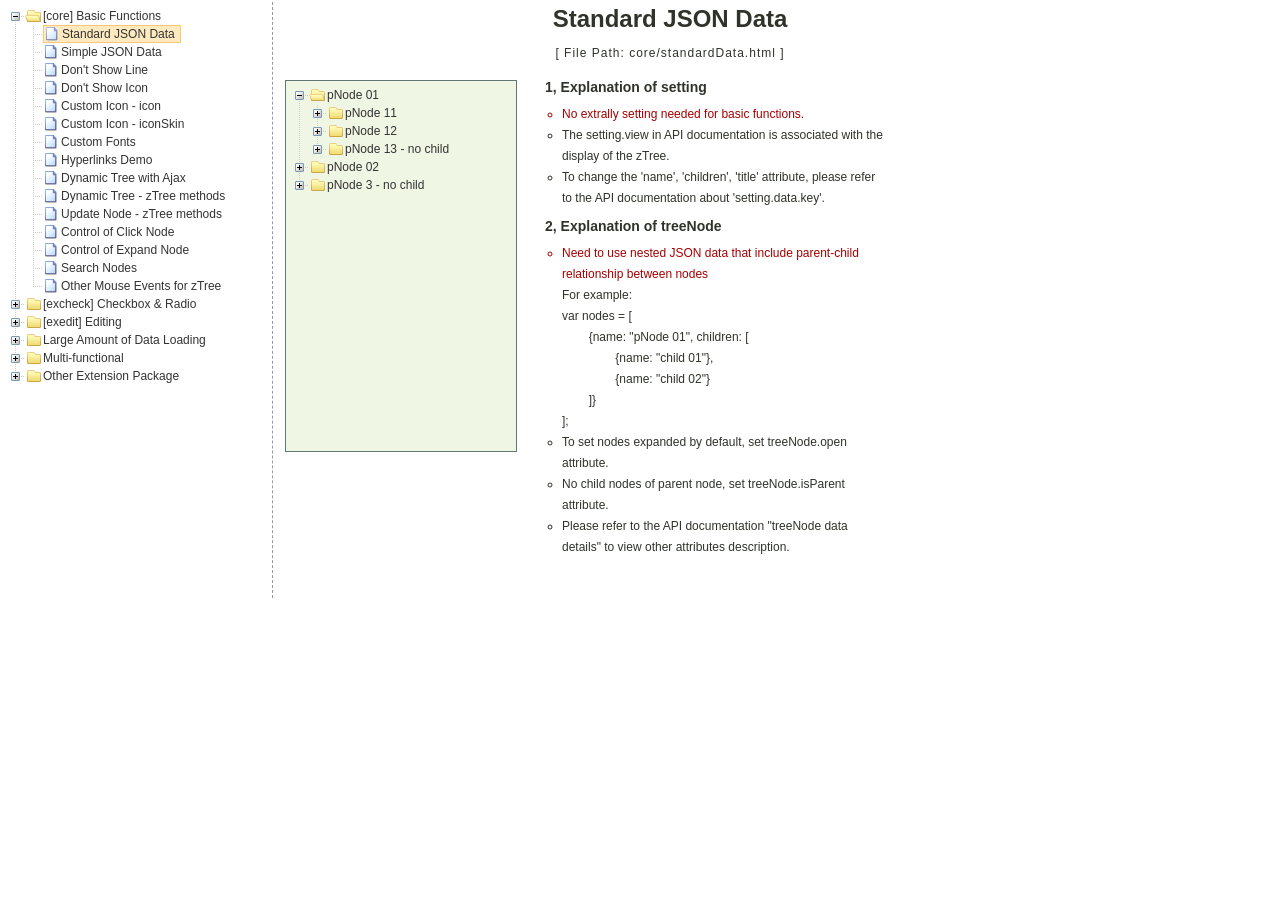
<file: view/lib/zTree_v3-master/demo/en/index.html>
<!DOCTYPE HTML PUBLIC "-//W3C//DTD HTML 4.01//EN" "http://www.w3.org/TR/html4/strict.dtd">
<HTML>
 <HEAD>
  <TITLE> ZTREE DEMO </TITLE>
  <meta http-equiv="content-type" content="text/html; charset=UTF-8">
  <link rel="stylesheet" href="../../css/zTreeStyle/zTreeStyle.css" type="text/css">
  <style>
	body {
	background-color: white;
	margin:0; padding:0;
	text-align: center;
	}
	div, p, table, th, td {
		list-style:none; 
		margin:0; padding:0; 
		color:#333; font-size:12px; 
		font-family:dotum, Verdana, Arial, Helvetica, AppleGothic, sans-serif;
	}
	#testIframe {margin-left: 10px;}
  </style>
<script type="text/javascript" src="../../js/jquery-1.4.4.min.js"></script>
<script type="text/javascript" src="../../js/jquery.ztree.core.js"></script>
  <SCRIPT type="text/javascript" >
  <!--
	var zTree;
	var demoIframe;

	var setting = {
		view: {
			dblClickExpand: false,
			showLine: true,
			selectedMulti: false
		},
		data: {
			simpleData: {
				enable:true,
				idKey: "id",
				pIdKey: "pId",
				rootPId: ""
			}
		},
		callback: {
			beforeClick: function(treeId, treeNode) {
				var zTree = $.fn.zTree.getZTreeObj("tree");
				if (treeNode.isParent) {
					zTree.expandNode(treeNode);
					return false;
				} else {
					demoIframe.attr("src",treeNode.file + ".html");
					return true;
				}
			}
		}
	};

	var zNodes = [
		{id:1, pId:0, name:"[core] Basic Functions", open:false},
		{id:101, pId:1, name:"Standard JSON Data", file:"core/standardData"},
		{id:102, pId:1, name:"Simple JSON Data", file:"core/simpleData"},
		{id:103, pId:1, name:"Don't Show Line", file:"core/noline"},
		{id:104, pId:1, name:"Don't Show Icon", file:"core/noicon"},
		{id:105, pId:1, name:"Custom Icon - icon", file:"core/custom_icon"},
		{id:106, pId:1, name:"Custom Icon - iconSkin", file:"core/custom_iconSkin"},
		{id:107, pId:1, name:"Custom Fonts", file:"core/custom_font"},
		{id:115, pId:1, name:"Hyperlinks Demo", file:"core/url"},
		{id:108, pId:1, name:"Dynamic Tree with Ajax", file:"core/async"},
		{id:109, pId:1, name:"Dynamic Tree - zTree methods", file:"core/async_fun"},
		{id:110, pId:1, name:"Update Node - zTree methods", file:"core/update_fun"},
		{id:111, pId:1, name:"Control of Click Node", file:"core/click"},
		{id:112, pId:1, name:"Control of Expand Node", file:"core/expand"},
		{id:113, pId:1, name:"Search Nodes", file:"core/searchNodes"},
		{id:114, pId:1, name:"Other Mouse Events for zTree", file:"core/otherMouse"},

		{id:2, pId:0, name:"[excheck] Checkbox & Radio", open:false},
		{id:201, pId:2, name:"Checkbox Operation", file:"excheck/checkbox"},
		{id:206, pId:2, name:"Checkbox nocheck Demo", file:"excheck/checkbox_nocheck"},
		{id:207, pId:2, name:"Checkbox chkDisabled Demo", file:"excheck/checkbox_chkDisabled"},
		{id:208, pId:2, name:"Checkbox halfCheck Demo", file:"excheck/checkbox_halfCheck"},
		{id:202, pId:2, name:"Statistics Checkbox is Checked", file:"excheck/checkbox_count"},
		{id:203, pId:2, name:"Checkbox - zTree methods", file:"excheck/checkbox_fun"},
		{id:204, pId:2, name:"Radio Operation", file:"excheck/radio"},
		{id:209, pId:2, name:"Radio nocheck Demo", file:"excheck/radio_nocheck"},
		{id:210, pId:2, name:"Radio chkDisabled Demo", file:"excheck/radio_chkDisabled"},
		{id:211, pId:2, name:"Radio halfCheck Demo", file:"excheck/radio_halfCheck"},
		{id:205, pId:2, name:"Radio - zTree methods", file:"excheck/radio_fun"},

		{id:3, pId:0, name:"[exedit] Editing", open:false},
		{id:301, pId:3, name:"Normal Drag Node Operation", file:"exedit/drag"},
		{id:302, pId:3, name:"Advanced Drag Node Operation", file:"exedit/drag_super"},
		{id:303, pId:3, name:"Move / Copy - zTree methods", file:"exedit/drag_fun"},
		{id:304, pId:3, name:"Basic Edit Nodes", file:"exedit/edit"},
		{id:305, pId:3, name:"Advanced Edit Nodes", file:"exedit/edit_super"},
		{id:306, pId:3, name:"Edit Nodes - zTree methods", file:"exedit/edit_fun"},
		{id:307, pId:3, name:"Editing Dynamic Tree", file:"exedit/async_edit"},
		{id:308, pId:3, name:"Multiple Trees", file:"exedit/multiTree"},

		{id:4, pId:0, name:"Large Amount of Data Loading", open:false},
		{id:401, pId:4, name:"One-time Large Data Loading", file:"bigdata/common"},
		{id:402, pId:4, name:"Loading Data in Batches", file:"bigdata/diy_async"},
		{id:403, pId:4, name:"Loading Data By Pagination", file:"bigdata/page"},

		{id:5, pId:0, name:"Multi-functional", open:false},
		{id:501, pId:5, name:"Freeze the Root Node", file:"super/oneroot"},
		{id:502, pId:5, name:"Click to Expand Node", file:"super/oneclick"},
		{id:503, pId:5, name:"Keep Single Path", file:"super/singlepath"},
		{id:504, pId:5, name:"Adding Custom DOM", file:"super/diydom"},
		{id:505, pId:5, name:"Checkbox / Radio Coexistence", file:"super/checkbox_radio"},
		{id:506, pId:5, name:"Left Menu", file:"super/left_menu"},
		{id:513, pId:5, name:"OutLook Style", file:"super/left_menuForOutLook"},
        {id:515, pId:5, name:"Awesome Style", file:"super/awesome"},
        {id:514, pId:5, name:"Metro Style", file:"super/metro"},
		{id:507, pId:5, name:"Drop-down Menu", file:"super/select_menu"},
		{id:509, pId:5, name:"Drop-down Menu with checkbox", file:"super/select_menu_checkbox"},
		{id:510, pId:5, name:"Drop-down Menu with radio", file:"super/select_menu_radio"},
		{id:508, pId:5, name:"Right-click Menu", file:"super/rightClickMenu"},
		{id:511, pId:5, name:"Drag With Other DOMs", file:"super/dragWithOther"},
		{id:512, pId:5, name:"Expand All Nodes with Async", file:"super/asyncForAll"},

		{id:6, pId:0, name:"Other Extension Package", open:false},
		{id:601, pId:6, name:"hide ordinary node", file:"exhide/common"},
		{id:602, pId:6, name:"hide with checkbox mode", file:"exhide/checkbox"},
		{id:603, pId:6, name:"hide with radio mode", file:"exhide/radio"}
	];

	$(document).ready(function(){
		var t = $("#tree");
		t = $.fn.zTree.init(t, setting, zNodes);
		demoIframe = $("#testIframe");
		demoIframe.bind("load", loadReady);
		var zTree = $.fn.zTree.getZTreeObj("tree");
		zTree.selectNode(zTree.getNodeByParam("id", 101));
	
	});

	function loadReady() {
		var bodyH = demoIframe.contents().find("body").get(0).scrollHeight,
		htmlH = demoIframe.contents().find("html").get(0).scrollHeight,
		maxH = Math.max(bodyH, htmlH), minH = Math.min(bodyH, htmlH),
		h = demoIframe.height() >= maxH ? minH:maxH ;
		if (h < 530) h = 530;
		demoIframe.height(h);
	}

  //-->
  </SCRIPT>
 </HEAD>

<BODY>
<TABLE border=0 height=600px align=left>
	<TR>
		<TD width=260px align=left valign=top style="BORDER-RIGHT: #999999 1px dashed">
			<ul id="tree" class="ztree" style="width:260px; overflow:auto;"></ul>
		</TD>
		<TD width=770px align=left valign=top><IFRAME ID="testIframe" Name="testIframe" FRAMEBORDER=0 SCROLLING=AUTO width=100%  height=600px SRC="core/standardData.html"></IFRAME></TD>
	</TR>
</TABLE>

 </BODY>
</HTML>
</file>
<file: view/lib/layui-v2.3.0/css/layui.css>
/** layui-v2.3.0 MIT License By https://www.layui.com */
 .layui-inline,img{display:inline-block;vertical-align:middle}.layui-rate,li{list-style:none}h1,h2,h3,h4,h5,h6{font-weight:400}.layui-edge,.layui-header,.layui-inline,.layui-main{position:relative}.layui-btn,.layui-edge,.layui-inline,img{vertical-align:middle}.layui-btn,.layui-disabled,.layui-icon,.layui-unselect{-webkit-user-select:none;-ms-user-select:none;-moz-user-select:none}blockquote,body,button,dd,div,dl,dt,form,h1,h2,h3,h4,h5,h6,input,li,ol,p,pre,td,textarea,th,ul{margin:0;padding:0;-webkit-tap-highlight-color:rgba(0,0,0,0)}a:active,a:hover{outline:0}img{border:none}table{border-collapse:collapse;border-spacing:0}h4,h5,h6{font-size:100%}button,input,optgroup,option,select,textarea{font-family:inherit;font-size:inherit;font-style:inherit;font-weight:inherit;outline:0}pre{white-space:pre-wrap;white-space:-moz-pre-wrap;white-space:-pre-wrap;white-space:-o-pre-wrap;word-wrap:break-word}body{line-height:24px;font:14px Helvetica Neue,Helvetica,PingFang SC,\5FAE\8F6F\96C5\9ED1,Tahoma,Arial,sans-serif}hr{height:1px;margin:10px 0;border:0;clear:both}a{color:#333;text-decoration:none}a:hover{color:#777}a cite{font-style:normal;*cursor:pointer}.layui-border-box,.layui-border-box *{box-sizing:border-box}.layui-box,.layui-box *{box-sizing:content-box}.layui-clear{clear:both;*zoom:1}.layui-clear:after{content:'\20';clear:both;*zoom:1;display:block;height:0}.layui-inline{*display:inline;*zoom:1}.layui-edge{display:inline-block;width:0;height:0;border-width:6px;border-style:dashed;border-color:transparent;overflow:hidden}.layui-edge-top{top:-4px;border-bottom-color:#999;border-bottom-style:solid}.layui-edge-right{border-left-color:#999;border-left-style:solid}.layui-edge-bottom{top:2px;border-top-color:#999;border-top-style:solid}.layui-edge-left{border-right-color:#999;border-right-style:solid}.layui-elip{text-overflow:ellipsis;overflow:hidden;white-space:nowrap}.layui-disabled,.layui-disabled:hover{color:#d2d2d2!important;cursor:not-allowed!important}.layui-circle{border-radius:100%}.layui-show{display:block!important}.layui-hide{display:none!important}@font-face{font-family:layui-icon;src:url(../font/iconfont.eot?v=230);src:url(../font/iconfont.eot?v=230#iefix) format('embedded-opentype'),url(../font/iconfont.svg?v=230#iconfont) format('svg'),url(../font/iconfont.woff?v=230) format('woff'),url(../font/iconfont.ttf?v=230) format('truetype')}.layui-icon{font-family:layui-icon!important;font-size:16px;font-style:normal;-webkit-font-smoothing:antialiased;-moz-osx-font-smoothing:grayscale}.layui-icon-reply-fill:before{content:"\e611"}.layui-icon-set-fill:before{content:"\e614"}.layui-icon-menu-fill:before{content:"\e60f"}.layui-icon-search:before{content:"\e615"}.layui-icon-share:before{content:"\e641"}.layui-icon-set-sm:before{content:"\e620"}.layui-icon-engine:before{content:"\e628"}.layui-icon-close:before{content:"\1006"}.layui-icon-close-fill:before{content:"\1007"}.layui-icon-chart-screen:before{content:"\e629"}.layui-icon-star:before{content:"\e600"}.layui-icon-circle-dot:before{content:"\e617"}.layui-icon-chat:before{content:"\e606"}.layui-icon-release:before{content:"\e609"}.layui-icon-list:before{content:"\e60a"}.layui-icon-chart:before{content:"\e62c"}.layui-icon-ok-circle:before{content:"\1005"}.layui-icon-layim-theme:before{content:"\e61b"}.layui-icon-table:before{content:"\e62d"}.layui-icon-right:before{content:"\e602"}.layui-icon-left:before{content:"\e603"}.layui-icon-cart-simple:before{content:"\e698"}.layui-icon-face-cry:before{content:"\e69c"}.layui-icon-face-smile:before{content:"\e6af"}.layui-icon-survey:before{content:"\e6b2"}.layui-icon-tree:before{content:"\e62e"}.layui-icon-upload-circle:before{content:"\e62f"}.layui-icon-add-circle:before{content:"\e61f"}.layui-icon-download-circle:before{content:"\e601"}.layui-icon-templeate-1:before{content:"\e630"}.layui-icon-util:before{content:"\e631"}.layui-icon-face-surprised:before{content:"\e664"}.layui-icon-edit:before{content:"\e642"}.layui-icon-speaker:before{content:"\e645"}.layui-icon-down:before{content:"\e61a"}.layui-icon-file:before{content:"\e621"}.layui-icon-layouts:before{content:"\e632"}.layui-icon-rate-half:before{content:"\e6c9"}.layui-icon-add-circle-fine:before{content:"\e608"}.layui-icon-prev-circle:before{content:"\e633"}.layui-icon-read:before{content:"\e705"}.layui-icon-404:before{content:"\e61c"}.layui-icon-carousel:before{content:"\e634"}.layui-icon-help:before{content:"\e607"}.layui-icon-code-circle:before{content:"\e635"}.layui-icon-water:before{content:"\e636"}.layui-icon-username:before{content:"\e66f"}.layui-icon-find-fill:before{content:"\e670"}.layui-icon-about:before{content:"\e60b"}.layui-icon-location:before{content:"\e715"}.layui-icon-up:before{content:"\e619"}.layui-icon-pause:before{content:"\e651"}.layui-icon-date:before{content:"\e637"}.layui-icon-layim-uploadfile:before{content:"\e61d"}.layui-icon-delete:before{content:"\e640"}.layui-icon-play:before{content:"\e652"}.layui-icon-top:before{content:"\e604"}.layui-icon-friends:before{content:"\e612"}.layui-icon-refresh-3:before{content:"\e9aa"}.layui-icon-ok:before{content:"\e605"}.layui-icon-layer:before{content:"\e638"}.layui-icon-face-smile-fine:before{content:"\e60c"}.layui-icon-dollar:before{content:"\e659"}.layui-icon-group:before{content:"\e613"}.layui-icon-layim-download:before{content:"\e61e"}.layui-icon-picture-fine:before{content:"\e60d"}.layui-icon-link:before{content:"\e64c"}.layui-icon-diamond:before{content:"\e735"}.layui-icon-log:before{content:"\e60e"}.layui-icon-rate-solid:before{content:"\e67a"}.layui-icon-fonts-del:before{content:"\e64f"}.layui-icon-unlink:before{content:"\e64d"}.layui-icon-fonts-clear:before{content:"\e639"}.layui-icon-triangle-r:before{content:"\e623"}.layui-icon-circle:before{content:"\e63f"}.layui-icon-radio:before{content:"\e643"}.layui-icon-align-center:before{content:"\e647"}.layui-icon-align-right:before{content:"\e648"}.layui-icon-align-left:before{content:"\e649"}.layui-icon-loading-1:before{content:"\e63e"}.layui-icon-return:before{content:"\e65c"}.layui-icon-fonts-strong:before{content:"\e62b"}.layui-icon-upload:before{content:"\e67c"}.layui-icon-dialogue:before{content:"\e63a"}.layui-icon-video:before{content:"\e6ed"}.layui-icon-headset:before{content:"\e6fc"}.layui-icon-cellphone-fine:before{content:"\e63b"}.layui-icon-add-1:before{content:"\e654"}.layui-icon-face-smile-b:before{content:"\e650"}.layui-icon-fonts-html:before{content:"\e64b"}.layui-icon-form:before{content:"\e63c"}.layui-icon-cart:before{content:"\e657"}.layui-icon-camera-fill:before{content:"\e65d"}.layui-icon-tabs:before{content:"\e62a"}.layui-icon-fonts-code:before{content:"\e64e"}.layui-icon-fire:before{content:"\e756"}.layui-icon-set:before{content:"\e716"}.layui-icon-fonts-u:before{content:"\e646"}.layui-icon-triangle-d:before{content:"\e625"}.layui-icon-tips:before{content:"\e702"}.layui-icon-picture:before{content:"\e64a"}.layui-icon-more-vertical:before{content:"\e671"}.layui-icon-flag:before{content:"\e66c"}.layui-icon-loading:before{content:"\e63d"}.layui-icon-fonts-i:before{content:"\e644"}.layui-icon-refresh-1:before{content:"\e666"}.layui-icon-rmb:before{content:"\e65e"}.layui-icon-home:before{content:"\e68e"}.layui-icon-user:before{content:"\e770"}.layui-icon-notice:before{content:"\e667"}.layui-icon-login-weibo:before{content:"\e675"}.layui-icon-voice:before{content:"\e688"}.layui-icon-upload-drag:before{content:"\e681"}.layui-icon-login-qq:before{content:"\e676"}.layui-icon-snowflake:before{content:"\e6b1"}.layui-icon-file-b:before{content:"\e655"}.layui-icon-template:before{content:"\e663"}.layui-icon-auz:before{content:"\e672"}.layui-icon-console:before{content:"\e665"}.layui-icon-app:before{content:"\e653"}.layui-icon-prev:before{content:"\e65a"}.layui-icon-website:before{content:"\e7ae"}.layui-icon-next:before{content:"\e65b"}.layui-icon-component:before{content:"\e857"}.layui-icon-more:before{content:"\e65f"}.layui-icon-login-wechat:before{content:"\e677"}.layui-icon-shrink-right:before{content:"\e668"}.layui-icon-spread-left:before{content:"\e66b"}.layui-icon-camera:before{content:"\e660"}.layui-icon-note:before{content:"\e66e"}.layui-icon-refresh:before{content:"\e669"}.layui-icon-female:before{content:"\e661"}.layui-icon-male:before{content:"\e662"}.layui-icon-password:before{content:"\e673"}.layui-icon-senior:before{content:"\e674"}.layui-icon-theme:before{content:"\e66a"}.layui-icon-tread:before{content:"\e6c5"}.layui-icon-praise:before{content:"\e6c6"}.layui-icon-star-fill:before{content:"\e658"}.layui-icon-rate:before{content:"\e67b"}.layui-icon-template-1:before{content:"\e656"}.layui-icon-vercode:before{content:"\e679"}.layui-icon-cellphone:before{content:"\e678"}.layui-icon-screen-full:before{content:"\e622"}.layui-icon-screen-restore:before{content:"\e758"}.layui-main{width:1140px;margin:0 auto}.layui-header{z-index:1000;height:60px}.layui-header a:hover{transition:all .5s;-webkit-transition:all .5s}.layui-side{position:fixed;left:0;top:0;bottom:0;z-index:999;width:200px;overflow-x:hidden}.layui-side-scroll{position:relative;width:220px;height:100%;overflow-x:hidden}.layui-body{position:absolute;left:200px;right:0;top:0;bottom:0;z-index:998;width:auto;overflow:hidden;overflow-y:auto;box-sizing:border-box}.layui-layout-body{overflow:hidden}.layui-layout-admin .layui-header{background-color:#23262E}.layui-layout-admin .layui-side{top:60px;width:200px;overflow-x:hidden}.layui-layout-admin .layui-body{top:60px;bottom:44px}.layui-layout-admin .layui-main{width:auto;margin:0 15px}.layui-layout-admin .layui-footer{position:fixed;left:200px;right:0;bottom:0;height:44px;line-height:44px;padding:0 15px;background-color:#eee}.layui-layout-admin .layui-logo{position:absolute;left:0;top:0;width:200px;height:100%;line-height:60px;text-align:center;color:#009688;font-size:16px}.layui-layout-admin .layui-header .layui-nav{background:0 0}.layui-layout-left{position:absolute!important;left:200px;top:0}.layui-layout-right{position:absolute!important;right:0;top:0}.layui-container{position:relative;margin:0 auto;padding:0 15px;box-sizing:border-box}.layui-fluid{position:relative;margin:0 auto;padding:0 15px}.layui-row:after,.layui-row:before{content:'';display:block;clear:both}.layui-col-lg1,.layui-col-lg10,.layui-col-lg11,.layui-col-lg12,.layui-col-lg2,.layui-col-lg3,.layui-col-lg4,.layui-col-lg5,.layui-col-lg6,.layui-col-lg7,.layui-col-lg8,.layui-col-lg9,.layui-col-md1,.layui-col-md10,.layui-col-md11,.layui-col-md12,.layui-col-md2,.layui-col-md3,.layui-col-md4,.layui-col-md5,.layui-col-md6,.layui-col-md7,.layui-col-md8,.layui-col-md9,.layui-col-sm1,.layui-col-sm10,.layui-col-sm11,.layui-col-sm12,.layui-col-sm2,.layui-col-sm3,.layui-col-sm4,.layui-col-sm5,.layui-col-sm6,.layui-col-sm7,.layui-col-sm8,.layui-col-sm9,.layui-col-xs1,.layui-col-xs10,.layui-col-xs11,.layui-col-xs12,.layui-col-xs2,.layui-col-xs3,.layui-col-xs4,.layui-col-xs5,.layui-col-xs6,.layui-col-xs7,.layui-col-xs8,.layui-col-xs9{position:relative;display:block;box-sizing:border-box}.layui-col-xs1,.layui-col-xs10,.layui-col-xs11,.layui-col-xs12,.layui-col-xs2,.layui-col-xs3,.layui-col-xs4,.layui-col-xs5,.layui-col-xs6,.layui-col-xs7,.layui-col-xs8,.layui-col-xs9{float:left}.layui-col-xs1{width:8.33333333%}.layui-col-xs2{width:16.66666667%}.layui-col-xs3{width:25%}.layui-col-xs4{width:33.33333333%}.layui-col-xs5{width:41.66666667%}.layui-col-xs6{width:50%}.layui-col-xs7{width:58.33333333%}.layui-col-xs8{width:66.66666667%}.layui-col-xs9{width:75%}.layui-col-xs10{width:83.33333333%}.layui-col-xs11{width:91.66666667%}.layui-col-xs12{width:100%}.layui-col-xs-offset1{margin-left:8.33333333%}.layui-col-xs-offset2{margin-left:16.66666667%}.layui-col-xs-offset3{margin-left:25%}.layui-col-xs-offset4{margin-left:33.33333333%}.layui-col-xs-offset5{margin-left:41.66666667%}.layui-col-xs-offset6{margin-left:50%}.layui-col-xs-offset7{margin-left:58.33333333%}.layui-col-xs-offset8{margin-left:66.66666667%}.layui-col-xs-offset9{margin-left:75%}.layui-col-xs-offset10{margin-left:83.33333333%}.layui-col-xs-offset11{margin-left:91.66666667%}.layui-col-xs-offset12{margin-left:100%}@media screen and (max-width:768px){.layui-hide-xs{display:none!important}.layui-show-xs-block{display:block!important}.layui-show-xs-inline{display:inline!important}.layui-show-xs-inline-block{display:inline-block!important}}@media screen and (min-width:768px){.layui-container{width:750px}.layui-hide-sm{display:none!important}.layui-show-sm-block{display:block!important}.layui-show-sm-inline{display:inline!important}.layui-show-sm-inline-block{display:inline-block!important}.layui-col-sm1,.layui-col-sm10,.layui-col-sm11,.layui-col-sm12,.layui-col-sm2,.layui-col-sm3,.layui-col-sm4,.layui-col-sm5,.layui-col-sm6,.layui-col-sm7,.layui-col-sm8,.layui-col-sm9{float:left}.layui-col-sm1{width:8.33333333%}.layui-col-sm2{width:16.66666667%}.layui-col-sm3{width:25%}.layui-col-sm4{width:33.33333333%}.layui-col-sm5{width:41.66666667%}.layui-col-sm6{width:50%}.layui-col-sm7{width:58.33333333%}.layui-col-sm8{width:66.66666667%}.layui-col-sm9{width:75%}.layui-col-sm10{width:83.33333333%}.layui-col-sm11{width:91.66666667%}.layui-col-sm12{width:100%}.layui-col-sm-offset1{margin-left:8.33333333%}.layui-col-sm-offset2{margin-left:16.66666667%}.layui-col-sm-offset3{margin-left:25%}.layui-col-sm-offset4{margin-left:33.33333333%}.layui-col-sm-offset5{margin-left:41.66666667%}.layui-col-sm-offset6{margin-left:50%}.layui-col-sm-offset7{margin-left:58.33333333%}.layui-col-sm-offset8{margin-left:66.66666667%}.layui-col-sm-offset9{margin-left:75%}.layui-col-sm-offset10{margin-left:83.33333333%}.layui-col-sm-offset11{margin-left:91.66666667%}.layui-col-sm-offset12{margin-left:100%}}@media screen and (min-width:992px){.layui-container{width:970px}.layui-hide-md{display:none!important}.layui-show-md-block{display:block!important}.layui-show-md-inline{display:inline!important}.layui-show-md-inline-block{display:inline-block!important}.layui-col-md1,.layui-col-md10,.layui-col-md11,.layui-col-md12,.layui-col-md2,.layui-col-md3,.layui-col-md4,.layui-col-md5,.layui-col-md6,.layui-col-md7,.layui-col-md8,.layui-col-md9{float:left}.layui-col-md1{width:8.33333333%}.layui-col-md2{width:16.66666667%}.layui-col-md3{width:25%}.layui-col-md4{width:33.33333333%}.layui-col-md5{width:41.66666667%}.layui-col-md6{width:50%}.layui-col-md7{width:58.33333333%}.layui-col-md8{width:66.66666667%}.layui-col-md9{width:75%}.layui-col-md10{width:83.33333333%}.layui-col-md11{width:91.66666667%}.layui-col-md12{width:100%}.layui-col-md-offset1{margin-left:8.33333333%}.layui-col-md-offset2{margin-left:16.66666667%}.layui-col-md-offset3{margin-left:25%}.layui-col-md-offset4{margin-left:33.33333333%}.layui-col-md-offset5{margin-left:41.66666667%}.layui-col-md-offset6{margin-left:50%}.layui-col-md-offset7{margin-left:58.33333333%}.layui-col-md-offset8{margin-left:66.66666667%}.layui-col-md-offset9{margin-left:75%}.layui-col-md-offset10{margin-left:83.33333333%}.layui-col-md-offset11{margin-left:91.66666667%}.layui-col-md-offset12{margin-left:100%}}@media screen and (min-width:1200px){.layui-container{width:1170px}.layui-hide-lg{display:none!important}.layui-show-lg-block{display:block!important}.layui-show-lg-inline{display:inline!important}.layui-show-lg-inline-block{display:inline-block!important}.layui-col-lg1,.layui-col-lg10,.layui-col-lg11,.layui-col-lg12,.layui-col-lg2,.layui-col-lg3,.layui-col-lg4,.layui-col-lg5,.layui-col-lg6,.layui-col-lg7,.layui-col-lg8,.layui-col-lg9{float:left}.layui-col-lg1{width:8.33333333%}.layui-col-lg2{width:16.66666667%}.layui-col-lg3{width:25%}.layui-col-lg4{width:33.33333333%}.layui-col-lg5{width:41.66666667%}.layui-col-lg6{width:50%}.layui-col-lg7{width:58.33333333%}.layui-col-lg8{width:66.66666667%}.layui-col-lg9{width:75%}.layui-col-lg10{width:83.33333333%}.layui-col-lg11{width:91.66666667%}.layui-col-lg12{width:100%}.layui-col-lg-offset1{margin-left:8.33333333%}.layui-col-lg-offset2{margin-left:16.66666667%}.layui-col-lg-offset3{margin-left:25%}.layui-col-lg-offset4{margin-left:33.33333333%}.layui-col-lg-offset5{margin-left:41.66666667%}.layui-col-lg-offset6{margin-left:50%}.layui-col-lg-offset7{margin-left:58.33333333%}.layui-col-lg-offset8{margin-left:66.66666667%}.layui-col-lg-offset9{margin-left:75%}.layui-col-lg-offset10{margin-left:83.33333333%}.layui-col-lg-offset11{margin-left:91.66666667%}.layui-col-lg-offset12{margin-left:100%}}.layui-col-space1{margin:-.5px}.layui-col-space1>*{padding:.5px}.layui-col-space3{margin:-1.5px}.layui-col-space3>*{padding:1.5px}.layui-col-space5{margin:-2.5px}.layui-col-space5>*{padding:2.5px}.layui-col-space8{margin:-3.5px}.layui-col-space8>*{padding:3.5px}.layui-col-space10{margin:-5px}.layui-col-space10>*{padding:5px}.layui-col-space12{margin:-6px}.layui-col-space12>*{padding:6px}.layui-col-space15{margin:-7.5px}.layui-col-space15>*{padding:7.5px}.layui-col-space18{margin:-9px}.layui-col-space18>*{padding:9px}.layui-col-space20{margin:-10px}.layui-col-space20>*{padding:10px}.layui-col-space22{margin:-11px}.layui-col-space22>*{padding:11px}.layui-col-space25{margin:-12.5px}.layui-col-space25>*{padding:12.5px}.layui-col-space30{margin:-15px}.layui-col-space30>*{padding:15px}.layui-btn,.layui-input,.layui-select,.layui-textarea,.layui-upload-button{outline:0;-webkit-appearance:none;transition:all .3s;-webkit-transition:all .3s;box-sizing:border-box}.layui-elem-quote{margin-bottom:10px;padding:15px;line-height:22px;border-left:5px solid #009688;border-radius:0 2px 2px 0;background-color:#f2f2f2}.layui-quote-nm{border-style:solid;border-width:1px 1px 1px 5px;background:0 0}.layui-elem-field{margin-bottom:10px;padding:0;border-width:1px;border-style:solid}.layui-elem-field legend{margin-left:20px;padding:0 10px;font-size:20px;font-weight:300}.layui-field-title{margin:10px 0 20px;border-width:1px 0 0}.layui-field-box{padding:10px 15px}.layui-field-title .layui-field-box{padding:10px 0}.layui-progress{position:relative;height:6px;border-radius:20px;background-color:#e2e2e2}.layui-progress-bar{position:absolute;left:0;top:0;width:0;max-width:100%;height:6px;border-radius:20px;text-align:right;background-color:#5FB878;transition:all .3s;-webkit-transition:all .3s}.layui-progress-big,.layui-progress-big .layui-progress-bar{height:18px;line-height:18px}.layui-progress-text{position:relative;top:-20px;line-height:18px;font-size:12px;color:#666}.layui-progress-big .layui-progress-text{position:static;padding:0 10px;color:#fff}.layui-collapse{border-width:1px;border-style:solid;border-radius:2px}.layui-colla-content,.layui-colla-item{border-top-width:1px;border-top-style:solid}.layui-colla-item:first-child{border-top:none}.layui-colla-title{position:relative;height:42px;line-height:42px;padding:0 15px 0 35px;color:#333;background-color:#f2f2f2;cursor:pointer;font-size:14px;overflow:hidden}.layui-colla-content{display:none;padding:10px 15px;line-height:22px;color:#666}.layui-colla-icon{position:absolute;left:15px;top:0;font-size:14px}.layui-card-body,.layui-card-header,.layui-form-label,.layui-form-mid,.layui-form-select,.layui-input-block,.layui-input-inline,.layui-textarea{position:relative}.layui-card{margin-bottom:15px;border-radius:2px;background-color:#fff;box-shadow:0 1px 2px 0 rgba(0,0,0,.05)}.layui-card:last-child{margin-bottom:0}.layui-card-header{height:42px;line-height:42px;padding:0 15px;border-bottom:1px solid #f6f6f6;color:#333;border-radius:2px 2px 0 0;font-size:14px}.layui-bg-black,.layui-bg-blue,.layui-bg-cyan,.layui-bg-green,.layui-bg-orange,.layui-bg-red{color:#fff!important}.layui-card-body{padding:10px 15px;line-height:24px}.layui-card-body[pad15]{padding:15px}.layui-card-body[pad20]{padding:20px}.layui-card-body .layui-table{margin:5px 0}.layui-card .layui-tab{margin:0}.layui-panel-window{position:relative;padding:15px;border-radius:0;border-top:5px solid #E6E6E6;background-color:#fff}.layui-bg-red{background-color:#FF5722!important}.layui-bg-orange{background-color:#FFB800!important}.layui-bg-green{background-color:#009688!important}.layui-bg-cyan{background-color:#2F4056!important}.layui-bg-blue{background-color:#1E9FFF!important}.layui-bg-black{background-color:#393D49!important}.layui-bg-gray{background-color:#eee!important;color:#666!important}.layui-badge-rim,.layui-colla-content,.layui-colla-item,.layui-collapse,.layui-elem-field,.layui-form-pane .layui-form-item[pane],.layui-form-pane .layui-form-label,.layui-input,.layui-layedit,.layui-layedit-tool,.layui-quote-nm,.layui-select,.layui-tab-bar,.layui-tab-card,.layui-tab-title,.layui-tab-title .layui-this:after,.layui-textarea{border-color:#e6e6e6}.layui-timeline-item:before,hr{background-color:#e6e6e6}.layui-text{line-height:22px;font-size:14px;color:#666}.layui-text h1,.layui-text h2,.layui-text h3{font-weight:500;color:#333}.layui-text h1{font-size:30px}.layui-text h2{font-size:24px}.layui-text h3{font-size:18px}.layui-text a:not(.layui-btn){color:#01AAED}.layui-text a:not(.layui-btn):hover{text-decoration:underline}.layui-text ul{padding:5px 0 5px 15px}.layui-text ul li{margin-top:5px;list-style-type:disc}.layui-text em,.layui-word-aux{color:#999!important;padding:0 5px!important}.layui-btn{display:inline-block;height:38px;line-height:38px;padding:0 18px;background-color:#009688;color:#fff;white-space:nowrap;text-align:center;font-size:14px;border:none;border-radius:2px;cursor:pointer}.layui-btn:hover{opacity:.8;filter:alpha(opacity=80);color:#fff}.layui-btn:active{opacity:1;filter:alpha(opacity=100)}.layui-btn+.layui-btn{margin-left:10px}.layui-btn-container{font-size:0}.layui-btn-container .layui-btn{margin-right:10px;margin-bottom:10px}.layui-btn-container .layui-btn+.layui-btn{margin-left:0}.layui-table .layui-btn-container .layui-btn{margin-bottom:9px}.layui-btn-radius{border-radius:100px}.layui-btn .layui-icon{margin-right:3px;font-size:18px;vertical-align:bottom;vertical-align:middle\9}.layui-btn-primary{border:1px solid #C9C9C9;background-color:#fff;color:#555}.layui-btn-primary:hover{border-color:#009688;color:#333}.layui-btn-normal{background-color:#1E9FFF}.layui-btn-warm{background-color:#FFB800}.layui-btn-danger{background-color:#FF5722}.layui-btn-disabled,.layui-btn-disabled:active,.layui-btn-disabled:hover{border:1px solid #e6e6e6;background-color:#FBFBFB;color:#C9C9C9;cursor:not-allowed;opacity:1}.layui-btn-lg{height:44px;line-height:44px;padding:0 25px;font-size:16px}.layui-btn-sm{height:30px;line-height:30px;padding:0 10px;font-size:12px}.layui-btn-sm i{font-size:16px!important}.layui-btn-xs{height:22px;line-height:22px;padding:0 5px;font-size:12px}.layui-btn-xs i{font-size:14px!important}.layui-btn-group{display:inline-block;vertical-align:middle;font-size:0}.layui-btn-group .layui-btn{margin-left:0!important;margin-right:0!important;border-left:1px solid rgba(255,255,255,.5);border-radius:0}.layui-btn-group .layui-btn-primary{border-left:none}.layui-btn-group .layui-btn-primary:hover{border-color:#C9C9C9;color:#009688}.layui-btn-group .layui-btn:first-child{border-left:none;border-radius:2px 0 0 2px}.layui-btn-group .layui-btn-primary:first-child{border-left:1px solid #c9c9c9}.layui-btn-group .layui-btn:last-child{border-radius:0 2px 2px 0}.layui-btn-group .layui-btn+.layui-btn{margin-left:0}.layui-btn-group+.layui-btn-group{margin-left:10px}.layui-btn-fluid{width:100%}.layui-input,.layui-select,.layui-textarea{height:38px;line-height:1.3;line-height:38px\9;border-width:1px;border-style:solid;background-color:#fff;border-radius:2px}.layui-input::-webkit-input-placeholder,.layui-select::-webkit-input-placeholder,.layui-textarea::-webkit-input-placeholder{line-height:1.3}.layui-input,.layui-textarea{display:block;width:100%;padding-left:10px}.layui-input:hover,.layui-textarea:hover{border-color:#D2D2D2!important}.layui-input:focus,.layui-textarea:focus{border-color:#C9C9C9!important}.layui-textarea{min-height:100px;height:auto;line-height:20px;padding:6px 10px;resize:vertical}.layui-select{padding:0 10px}.layui-form input[type=checkbox],.layui-form input[type=radio],.layui-form select{display:none}.layui-form [lay-ignore]{display:initial}.layui-form-item{margin-bottom:15px;clear:both;*zoom:1}.layui-form-item:after{content:'\20';clear:both;*zoom:1;display:block;height:0}.layui-form-label{float:left;display:block;padding:9px 15px;width:80px;font-weight:400;line-height:20px;text-align:right}.layui-form-label-col{display:block;float:none;padding:9px 0;line-height:20px;text-align:left}.layui-form-item .layui-inline{margin-bottom:5px;margin-right:10px}.layui-input-block{margin-left:110px;min-height:36px}.layui-input-inline{display:inline-block;vertical-align:middle}.layui-form-item .layui-input-inline{float:left;width:190px;margin-right:10px}.layui-form-text .layui-input-inline{width:auto}.layui-form-mid{float:left;display:block;padding:9px 0!important;line-height:20px;margin-right:10px}.layui-form-danger+.layui-form-select .layui-input,.layui-form-danger:focus{border-color:#FF5722!important}.layui-form-select .layui-input{padding-right:30px;cursor:pointer}.layui-form-select .layui-edge{position:absolute;right:10px;top:50%;margin-top:-3px;cursor:pointer;border-width:6px;border-top-color:#c2c2c2;border-top-style:solid;transition:all .3s;-webkit-transition:all .3s}.layui-form-select dl{display:none;position:absolute;left:0;top:42px;padding:5px 0;z-index:999;min-width:100%;border:1px solid #d2d2d2;max-height:300px;overflow-y:auto;background-color:#fff;border-radius:2px;box-shadow:0 2px 4px rgba(0,0,0,.12);box-sizing:border-box}.layui-form-select dl dd,.layui-form-select dl dt{padding:0 10px;line-height:36px;white-space:nowrap;overflow:hidden;text-overflow:ellipsis}.layui-form-select dl dt{font-size:12px;color:#999}.layui-form-select dl dd{cursor:pointer}.layui-form-select dl dd:hover{background-color:#f2f2f2}.layui-form-select .layui-select-group dd{padding-left:20px}.layui-form-select dl dd.layui-select-tips{padding-left:10px!important;color:#999}.layui-form-select dl dd.layui-this{background-color:#5FB878;color:#fff}.layui-form-checkbox,.layui-form-select dl dd.layui-disabled{background-color:#fff}.layui-form-selected dl{display:block}.layui-form-checkbox,.layui-form-checkbox *,.layui-form-switch{display:inline-block;vertical-align:middle}.layui-form-selected .layui-edge{margin-top:-9px;-webkit-transform:rotate(180deg);transform:rotate(180deg);margin-top:-3px\9}:root .layui-form-selected .layui-edge{margin-top:-9px\0/IE9}.layui-form-selectup dl{top:auto;bottom:42px}.layui-select-none{margin:5px 0;text-align:center;color:#999}.layui-select-disabled .layui-disabled{border-color:#eee!important}.layui-select-disabled .layui-edge{border-top-color:#d2d2d2}.layui-form-checkbox{position:relative;height:30px;line-height:30px;margin-right:10px;padding-right:30px;cursor:pointer;font-size:0;-webkit-transition:.1s linear;transition:.1s linear;box-sizing:border-box}.layui-form-checkbox span{padding:0 10px;height:100%;font-size:14px;border-radius:2px 0 0 2px;background-color:#d2d2d2;color:#fff;overflow:hidden;white-space:nowrap;text-overflow:ellipsis}.layui-form-checkbox:hover span{background-color:#c2c2c2}.layui-form-checkbox i{position:absolute;right:0;top:0;width:30px;height:28px;border:1px solid #d2d2d2;border-left:none;border-radius:0 2px 2px 0;color:#fff;font-size:20px;text-align:center}.layui-form-checkbox:hover i{border-color:#c2c2c2;color:#c2c2c2}.layui-form-checked,.layui-form-checked:hover{border-color:#5FB878}.layui-form-checked span,.layui-form-checked:hover span{background-color:#5FB878}.layui-form-checked i,.layui-form-checked:hover i{color:#5FB878}.layui-form-item .layui-form-checkbox{margin-top:4px}.layui-form-checkbox[lay-skin=primary]{height:auto!important;line-height:normal!important;border:none!important;margin-right:0;padding-right:0;background:0 0}.layui-form-checkbox[lay-skin=primary] span{float:right;padding-right:15px;line-height:18px;background:0 0;color:#666}.layui-form-checkbox[lay-skin=primary] i{position:relative;top:0;width:16px;height:16px;line-height:16px;border:1px solid #d2d2d2;font-size:12px;border-radius:2px;background-color:#fff;-webkit-transition:.1s linear;transition:.1s linear}.layui-form-checkbox[lay-skin=primary]:hover i{border-color:#5FB878;color:#fff}.layui-form-checked[lay-skin=primary] i{border-color:#5FB878;background-color:#5FB878;color:#fff}.layui-checkbox-disbaled[lay-skin=primary] span{background:0 0!important;color:#c2c2c2}.layui-checkbox-disbaled[lay-skin=primary]:hover i{border-color:#d2d2d2}.layui-form-item .layui-form-checkbox[lay-skin=primary]{margin-top:10px}.layui-form-switch{position:relative;height:22px;line-height:22px;min-width:35px;padding:0 5px;margin-top:8px;border:1px solid #d2d2d2;border-radius:20px;cursor:pointer;background-color:#fff;-webkit-transition:.1s linear;transition:.1s linear}.layui-form-switch i{position:absolute;left:5px;top:3px;width:16px;height:16px;border-radius:20px;background-color:#d2d2d2;-webkit-transition:.1s linear;transition:.1s linear}.layui-form-switch em{position:relative;top:0;width:25px;margin-left:21px;padding:0!important;text-align:center!important;color:#999!important;font-style:normal!important;font-size:12px}.layui-form-onswitch{border-color:#5FB878;background-color:#5FB878}.layui-checkbox-disbaled,.layui-checkbox-disbaled i{border-color:#e2e2e2!important}.layui-form-onswitch i{left:100%;margin-left:-21px;background-color:#fff}.layui-form-onswitch em{margin-left:5px;margin-right:21px;color:#fff!important}.layui-checkbox-disbaled span{background-color:#e2e2e2!important}.layui-checkbox-disbaled:hover i{color:#fff!important}[lay-radio]{display:none}.layui-form-radio,.layui-form-radio *{display:inline-block;vertical-align:middle}.layui-form-radio{line-height:28px;margin:6px 10px 0 0;padding-right:10px;cursor:pointer;font-size:0}.layui-form-radio *{font-size:14px}.layui-form-radio>i{margin-right:8px;font-size:22px;color:#c2c2c2}.layui-form-radio>i:hover,.layui-form-radioed>i{color:#5FB878}.layui-radio-disbaled>i{color:#e2e2e2!important}.layui-form-pane .layui-form-label{width:110px;padding:8px 15px;height:38px;line-height:20px;border-width:1px;border-style:solid;border-radius:2px 0 0 2px;text-align:center;background-color:#FBFBFB;overflow:hidden;white-space:nowrap;text-overflow:ellipsis;box-sizing:border-box}.layui-form-pane .layui-input-inline{margin-left:-1px}.layui-form-pane .layui-input-block{margin-left:110px;left:-1px}.layui-form-pane .layui-input{border-radius:0 2px 2px 0}.layui-form-pane .layui-form-text .layui-form-label{float:none;width:100%;border-radius:2px;box-sizing:border-box;text-align:left}.layui-form-pane .layui-form-text .layui-input-inline{display:block;margin:0;top:-1px;clear:both}.layui-form-pane .layui-form-text .layui-input-block{margin:0;left:0;top:-1px}.layui-form-pane .layui-form-text .layui-textarea{min-height:100px;border-radius:0 0 2px 2px}.layui-form-pane .layui-form-checkbox{margin:4px 0 4px 10px}.layui-form-pane .layui-form-radio,.layui-form-pane .layui-form-switch{margin-top:6px;margin-left:10px}.layui-form-pane .layui-form-item[pane]{position:relative;border-width:1px;border-style:solid}.layui-form-pane .layui-form-item[pane] .layui-form-label{position:absolute;left:0;top:0;height:100%;border-width:0 1px 0 0}.layui-form-pane .layui-form-item[pane] .layui-input-inline{margin-left:110px}@media screen and (max-width:450px){.layui-form-item .layui-form-label{text-overflow:ellipsis;overflow:hidden;white-space:nowrap}.layui-form-item .layui-inline{display:block;margin-right:0;margin-bottom:20px;clear:both}.layui-form-item .layui-inline:after{content:'\20';clear:both;display:block;height:0}.layui-form-item .layui-input-inline{display:block;float:none;left:-3px;width:auto;margin:0 0 10px 112px}.layui-form-item .layui-input-inline+.layui-form-mid{margin-left:110px;top:-5px;padding:0}.layui-form-item .layui-form-checkbox{margin-right:5px;margin-bottom:5px}}.layui-layedit{border-width:1px;border-style:solid;border-radius:2px}.layui-layedit-tool{padding:3px 5px;border-bottom-width:1px;border-bottom-style:solid;font-size:0}.layedit-tool-fixed{position:fixed;top:0;border-top:1px solid #e2e2e2}.layui-layedit-tool .layedit-tool-mid,.layui-layedit-tool .layui-icon{display:inline-block;vertical-align:middle;text-align:center;font-size:14px}.layui-layedit-tool .layui-icon{position:relative;width:32px;height:30px;line-height:30px;margin:3px 5px;color:#777;cursor:pointer;border-radius:2px}.layui-layedit-tool .layui-icon:hover{color:#393D49}.layui-layedit-tool .layui-icon:active{color:#000}.layui-layedit-tool .layedit-tool-active{background-color:#e2e2e2;color:#000}.layui-layedit-tool .layui-disabled,.layui-layedit-tool .layui-disabled:hover{color:#d2d2d2;cursor:not-allowed}.layui-layedit-tool .layedit-tool-mid{width:1px;height:18px;margin:0 10px;background-color:#d2d2d2}.layedit-tool-html{width:50px!important;font-size:30px!important}.layedit-tool-b,.layedit-tool-code,.layedit-tool-help{font-size:16px!important}.layedit-tool-d,.layedit-tool-face,.layedit-tool-image,.layedit-tool-unlink{font-size:18px!important}.layedit-tool-image input{position:absolute;font-size:0;left:0;top:0;width:100%;height:100%;opacity:.01;filter:Alpha(opacity=1);cursor:pointer}.layui-layedit-iframe iframe{display:block;width:100%}#LAY_layedit_code{overflow:hidden}.layui-laypage{display:inline-block;*display:inline;*zoom:1;vertical-align:middle;margin:10px 0;font-size:0}.layui-laypage>a:first-child,.layui-laypage>a:first-child em{border-radius:2px 0 0 2px}.layui-laypage>a:last-child,.layui-laypage>a:last-child em{border-radius:0 2px 2px 0}.layui-laypage>:first-child{margin-left:0!important}.layui-laypage>:last-child{margin-right:0!important}.layui-laypage a,.layui-laypage button,.layui-laypage input,.layui-laypage select,.layui-laypage span{border:1px solid #e2e2e2}.layui-laypage a,.layui-laypage span{display:inline-block;*display:inline;*zoom:1;vertical-align:middle;padding:0 15px;height:28px;line-height:28px;margin:0 -1px 5px 0;background-color:#fff;color:#333;font-size:12px}.layui-laypage a:hover{color:#009688}.layui-laypage em{font-style:normal}.layui-laypage .layui-laypage-spr{color:#999;font-weight:700}.layui-laypage a{text-decoration:none}.layui-laypage .layui-laypage-curr{position:relative}.layui-laypage .layui-laypage-curr em{position:relative;color:#fff}.layui-laypage .layui-laypage-curr .layui-laypage-em{position:absolute;left:-1px;top:-1px;padding:1px;width:100%;height:100%;background-color:#009688}.layui-laypage-em{border-radius:2px}.layui-laypage-next em,.layui-laypage-prev em{font-family:Sim sun;font-size:16px}.layui-laypage .layui-laypage-count,.layui-laypage .layui-laypage-limits,.layui-laypage .layui-laypage-refresh,.layui-laypage .layui-laypage-skip{margin-left:10px;margin-right:10px;padding:0;border:none}.layui-laypage .layui-laypage-limits,.layui-laypage .layui-laypage-refresh{vertical-align:top}.layui-laypage .layui-laypage-refresh i{font-size:18px;cursor:pointer}.layui-laypage select{height:22px;padding:3px;border-radius:2px;cursor:pointer}.layui-laypage .layui-laypage-skip{height:30px;line-height:30px;color:#999}.layui-laypage button,.layui-laypage input{height:30px;line-height:30px;border-radius:2px;vertical-align:top;background-color:#fff;box-sizing:border-box}.layui-laypage input{display:inline-block;width:40px;margin:0 10px;padding:0 3px;text-align:center}.layui-laypage input:focus,.layui-laypage select:focus{border-color:#009688!important}.layui-laypage button{margin-left:10px;padding:0 10px;cursor:pointer}.layui-table,.layui-table-view{margin:10px 0}.layui-flow-more{margin:10px 0;text-align:center;color:#999;font-size:14px}.layui-flow-more a{height:32px;line-height:32px}.layui-flow-more a *{display:inline-block;vertical-align:top}.layui-flow-more a cite{padding:0 20px;border-radius:3px;background-color:#eee;color:#333;font-style:normal}.layui-flow-more a cite:hover{opacity:.8}.layui-flow-more a i{font-size:30px;color:#737383}.layui-table{width:100%;background-color:#fff;color:#666}.layui-table tr{transition:all .3s;-webkit-transition:all .3s}.layui-table th{text-align:left;font-weight:400}.layui-table tbody tr:hover,.layui-table thead tr,.layui-table-click,.layui-table-header,.layui-table-hover,.layui-table-mend,.layui-table-patch,.layui-table-tool,.layui-table[lay-even] tr:nth-child(even){background-color:#f2f2f2}.layui-table td,.layui-table th,.layui-table-fixed-r,.layui-table-header,.layui-table-page,.layui-table-tips-main,.layui-table-tool,.layui-table-view,.layui-table[lay-skin=line],.layui-table[lay-skin=row]{border-width:1px;border-style:solid;border-color:#e6e6e6}.layui-table td,.layui-table th{position:relative;padding:9px 15px;min-height:20px;line-height:20px;font-size:14px}.layui-table[lay-skin=line] td,.layui-table[lay-skin=line] th{border-width:0 0 1px}.layui-table[lay-skin=row] td,.layui-table[lay-skin=row] th{border-width:0 1px 0 0}.layui-table[lay-skin=nob] td,.layui-table[lay-skin=nob] th{border:none}.layui-table img{max-width:100px}.layui-table[lay-size=lg] td,.layui-table[lay-size=lg] th{padding:15px 30px}.layui-table-view .layui-table[lay-size=lg] .layui-table-cell{height:40px;line-height:40px}.layui-table[lay-size=sm] td,.layui-table[lay-size=sm] th{font-size:12px;padding:5px 10px}.layui-table-view .layui-table[lay-size=sm] .layui-table-cell{height:20px;line-height:20px}.layui-table[lay-data]{display:none}.layui-table-box,.layui-table-view{position:relative;overflow:hidden}.layui-table-view .layui-table{position:relative;width:auto;margin:0}.layui-table-body,.layui-table-header .layui-table,.layui-table-page{margin-bottom:-1px}.layui-table-view .layui-table[lay-skin=line]{border-width:0 1px 0 0}.layui-table-view .layui-table[lay-skin=row]{border-width:0 0 1px}.layui-table-view .layui-table td,.layui-table-view .layui-table th{padding:5px 0;border-top:none;border-left:none}.layui-table-view .layui-table td{cursor:default}.layui-table-view .layui-form-checkbox[lay-skin=primary] i{width:18px;height:18px}.layui-table-header{border-width:0 0 1px;overflow:hidden}.layui-table-sort{width:10px;height:20px;margin-left:5px;cursor:pointer!important}.layui-table-sort .layui-edge{position:absolute;left:5px;border-width:5px}.layui-table-sort .layui-table-sort-asc{top:4px;border-top:none;border-bottom-style:solid;border-bottom-color:#b2b2b2}.layui-table-sort .layui-table-sort-asc:hover{border-bottom-color:#666}.layui-table-sort .layui-table-sort-desc{bottom:4px;border-bottom:none;border-top-style:solid;border-top-color:#b2b2b2}.layui-table-sort .layui-table-sort-desc:hover{border-top-color:#666}.layui-table-sort[lay-sort=asc] .layui-table-sort-asc{border-bottom-color:#000}.layui-table-sort[lay-sort=desc] .layui-table-sort-desc{border-top-color:#000}.layui-table-cell{height:28px;line-height:28px;padding:0 15px;position:relative;overflow:hidden;text-overflow:ellipsis;white-space:nowrap;box-sizing:border-box}.layui-table-cell .layui-form-checkbox[lay-skin=primary],.layui-table-cell .layui-form-radio[lay-skin=primary]{top:-1px;vertical-align:middle}.layui-table-cell .layui-form-radio{padding-right:0}.layui-table-cell .layui-form-radio>i{margin-right:0}.layui-table-cell .layui-table-link{color:#01AAED}.laytable-cell-checkbox,.laytable-cell-numbers,.laytable-cell-radio,.laytable-cell-space{padding:0;text-align:center}.layui-table-body{position:relative;overflow:auto;margin-right:-1px}.layui-table-body .layui-none{line-height:40px;text-align:center;color:#999}.layui-table-fixed{position:absolute;left:0;top:0}.layui-table-fixed .layui-table-body{overflow:hidden}.layui-table-fixed-l{box-shadow:0 -1px 8px rgba(0,0,0,.08)}.layui-table-fixed-r{left:auto;right:-1px;border-width:0 0 0 1px;box-shadow:-1px 0 8px rgba(0,0,0,.08)}.layui-table-fixed-r .layui-table-header{position:relative;overflow:visible}.layui-table-mend{position:absolute;right:-49px;top:0;height:100%;width:50px}.layui-table-tool{position:relative;width:100%;height:50px;line-height:30px;padding:10px 15px;border-width:0 0 1px}.layui-table-page{position:relative;width:100%;padding:7px 7px 0;border-width:1px 0 0;height:41px;font-size:12px}.layui-table-page>div{height:26px}.layui-table-page .layui-laypage{margin:0}.layui-table-page .layui-laypage a,.layui-table-page .layui-laypage span{height:26px;line-height:26px;margin-bottom:10px;border:none;background:0 0}.layui-table-page .layui-laypage a,.layui-table-page .layui-laypage span.layui-laypage-curr{padding:0 12px}.layui-table-page .layui-laypage span{margin-left:0;padding:0}.layui-table-page .layui-laypage .layui-laypage-prev{margin-left:-7px!important}.layui-table-page .layui-laypage .layui-laypage-curr .layui-laypage-em{left:0;top:0;padding:0}.layui-table-page .layui-laypage button,.layui-table-page .layui-laypage input{height:26px;line-height:26px}.layui-table-page .layui-laypage input{width:40px}.layui-table-page .layui-laypage button{padding:0 10px}.layui-table-page select{height:18px}.layui-table-view select[lay-ignore]{display:inline-block}.layui-table-patch .layui-table-cell{padding:0;width:30px}.layui-table-edit{position:absolute;left:0;top:0;width:100%;height:100%;padding:0 14px 1px;border-radius:0;box-shadow:1px 1px 20px rgba(0,0,0,.15)}.layui-table-edit:focus{border-color:#5FB878!important}select.layui-table-edit{padding:0 0 0 10px;border-color:#C9C9C9}.layui-table-view .layui-form-checkbox,.layui-table-view .layui-form-radio,.layui-table-view .layui-form-switch{top:0;margin:0;box-sizing:content-box}.layui-table-view .layui-form-checkbox{top:-1px;height:26px;line-height:26px}body .layui-table-tips .layui-layer-content{background:0 0;padding:0;box-shadow:0 1px 6px rgba(0,0,0,.1)}.layui-table-tips-main{margin:-44px 0 0 -1px;max-height:150px;padding:8px 15px;font-size:14px;overflow-y:scroll;background-color:#fff;color:#333}.layui-table-tips-c{position:absolute;right:-3px;top:-12px;width:18px;height:18px;padding:3px;text-align:center;font-weight:700;border-radius:100%;font-size:14px;cursor:pointer;background-color:#666}.layui-table-tips-c:hover{background-color:#999}.layui-upload-file{display:none!important;opacity:.01;filter:Alpha(opacity=1)}.layui-upload-drag,.layui-upload-form,.layui-upload-wrap{display:inline-block}.layui-upload-list{margin:10px 0}.layui-upload-choose{padding:0 10px;color:#999}.layui-upload-drag{position:relative;padding:30px;border:1px dashed #e2e2e2;background-color:#fff;text-align:center;cursor:pointer;color:#999}.layui-upload-drag .layui-icon{font-size:50px;color:#009688}.layui-upload-drag[lay-over]{border-color:#009688}.layui-upload-iframe{position:absolute;width:0;height:0;border:0;visibility:hidden}.layui-upload-wrap{position:relative;vertical-align:middle}.layui-upload-wrap .layui-upload-file{display:block!important;position:absolute;left:0;top:0;z-index:10;font-size:100px;width:100%;height:100%;opacity:.01;filter:Alpha(opacity=1);cursor:pointer}.layui-rate,.layui-rate *{display:inline-block;vertical-align:middle}.layui-rate{padding:10px 5px 10px 0;font-size:0}.layui-rate li i.layui-icon{font-size:20px;color:#FFB800;margin-right:5px;transition:all .3s;-webkit-transition:all .3s}.layui-rate li i:hover{cursor:pointer;transform:scale(1.12);-webkit-transform:scale(1.12)}.layui-rate[readonly] li i:hover{cursor:default;transform:scale(1)}.layui-code{position:relative;margin:10px 0;padding:15px;line-height:20px;border:1px solid #ddd;border-left-width:6px;background-color:#F2F2F2;color:#333;font-family:Courier New;font-size:12px}.layui-tree{line-height:26px}.layui-tree li{text-overflow:ellipsis;overflow:hidden;white-space:nowrap}.layui-tree li .layui-tree-spread,.layui-tree li a{display:inline-block;vertical-align:top;height:26px;*display:inline;*zoom:1;cursor:pointer}.layui-tree li a{font-size:0}.layui-tree li a i{font-size:16px}.layui-tree li a cite{padding:0 6px;font-size:14px;font-style:normal}.layui-tree li i{padding-left:6px;color:#333;-moz-user-select:none}.layui-tree li .layui-tree-check{font-size:13px}.layui-tree li .layui-tree-check:hover{color:#009E94}.layui-tree li ul{display:none;margin-left:20px}.layui-tree li .layui-tree-enter{line-height:24px;border:1px dotted #000}.layui-tree-drag{display:none;position:absolute;left:-666px;top:-666px;background-color:#f2f2f2;padding:5px 10px;border:1px dotted #000;white-space:nowrap}.layui-tree-drag i{padding-right:5px}.layui-nav{position:relative;padding:0 20px;background-color:#393D49;color:#fff;border-radius:2px;font-size:0;box-sizing:border-box}.layui-nav *{font-size:14px}.layui-nav .layui-nav-item{position:relative;display:inline-block;*display:inline;*zoom:1;vertical-align:middle;line-height:60px}.layui-nav .layui-nav-item a{display:block;padding:0 20px;color:#fff;color:rgba(255,255,255,.7);transition:all .3s;-webkit-transition:all .3s}.layui-nav .layui-this:after,.layui-nav-bar,.layui-nav-tree .layui-nav-itemed:after{position:absolute;left:0;top:0;width:0;height:5px;background-color:#5FB878;transition:all .2s;-webkit-transition:all .2s}.layui-nav-bar{z-index:1000}.layui-nav .layui-nav-item a:hover,.layui-nav .layui-this a{color:#fff}.layui-nav .layui-this:after{content:'';top:auto;bottom:0;width:100%}.layui-nav-img{width:30px;height:30px;margin-right:10px;border-radius:50%}.layui-nav .layui-nav-more{content:'';width:0;height:0;border-style:solid dashed dashed;border-color:#fff transparent transparent;overflow:hidden;cursor:pointer;transition:all .2s;-webkit-transition:all .2s;position:absolute;top:50%;right:3px;margin-top:-3px;border-width:6px;border-top-color:rgba(255,255,255,.7)}.layui-nav .layui-nav-mored,.layui-nav-itemed>a .layui-nav-more{margin-top:-9px;border-style:dashed dashed solid;border-color:transparent transparent #fff}.layui-nav-child{display:none;position:absolute;left:0;top:65px;min-width:100%;line-height:36px;padding:5px 0;box-shadow:0 2px 4px rgba(0,0,0,.12);border:1px solid #d2d2d2;background-color:#fff;z-index:100;border-radius:2px;white-space:nowrap}.layui-nav .layui-nav-child a{color:#333}.layui-nav .layui-nav-child a:hover{background-color:#f2f2f2;color:#000}.layui-nav-child dd{position:relative}.layui-nav .layui-nav-child dd.layui-this a,.layui-nav-child dd.layui-this{background-color:#5FB878;color:#fff}.layui-nav-child dd.layui-this:after{display:none}.layui-nav-tree{width:200px;padding:0}.layui-nav-tree .layui-nav-item{display:block;width:100%;line-height:45px}.layui-nav-tree .layui-nav-item a{position:relative;height:45px;line-height:45px;text-overflow:ellipsis;overflow:hidden;white-space:nowrap}.layui-nav-tree .layui-nav-item a:hover{background-color:#4E5465}.layui-nav-tree .layui-nav-bar{width:5px;height:0;background-color:#009688}.layui-nav-tree .layui-nav-child dd.layui-this,.layui-nav-tree .layui-nav-child dd.layui-this a,.layui-nav-tree .layui-this,.layui-nav-tree .layui-this>a,.layui-nav-tree .layui-this>a:hover{background-color:#009688;color:#fff}.layui-nav-tree .layui-this:after{display:none}.layui-nav-itemed>a,.layui-nav-tree .layui-nav-title a,.layui-nav-tree .layui-nav-title a:hover{color:#fff!important}.layui-nav-tree .layui-nav-child{position:relative;z-index:0;top:0;border:none;box-shadow:none}.layui-nav-tree .layui-nav-child a{height:40px;line-height:40px;color:#fff;color:rgba(255,255,255,.7)}.layui-nav-tree .layui-nav-child,.layui-nav-tree .layui-nav-child a:hover{background:0 0;color:#fff}.layui-nav-tree .layui-nav-more{right:10px}.layui-nav-itemed>.layui-nav-child{display:block;padding:0;background-color:rgba(0,0,0,.3)!important}.layui-nav-itemed>.layui-nav-child>.layui-this>.layui-nav-child{display:block}.layui-nav-side{position:fixed;top:0;bottom:0;left:0;overflow-x:hidden;z-index:999}.layui-bg-blue .layui-nav-bar,.layui-bg-blue .layui-nav-itemed:after,.layui-bg-blue .layui-this:after{background-color:#93D1FF}.layui-bg-blue .layui-nav-child dd.layui-this{background-color:#1E9FFF}.layui-bg-blue .layui-nav-itemed>a,.layui-nav-tree.layui-bg-blue .layui-nav-title a,.layui-nav-tree.layui-bg-blue .layui-nav-title a:hover{background-color:#007DDB!important}.layui-breadcrumb{visibility:hidden;font-size:0}.layui-breadcrumb>*{font-size:14px}.layui-breadcrumb a{color:#999!important}.layui-breadcrumb a:hover{color:#5FB878!important}.layui-breadcrumb a cite{color:#666;font-style:normal}.layui-breadcrumb span[lay-separator]{margin:0 10px;color:#999}.layui-tab{margin:10px 0;text-align:left!important}.layui-tab[overflow]>.layui-tab-title{overflow:hidden}.layui-tab-title{position:relative;left:0;height:40px;white-space:nowrap;font-size:0;border-bottom-width:1px;border-bottom-style:solid;transition:all .2s;-webkit-transition:all .2s}.layui-tab-title li{display:inline-block;*display:inline;*zoom:1;vertical-align:middle;font-size:14px;transition:all .2s;-webkit-transition:all .2s;position:relative;line-height:40px;min-width:65px;padding:0 15px;text-align:center;cursor:pointer}.layui-tab-title li a{display:block}.layui-tab-title .layui-this{color:#000}.layui-tab-title .layui-this:after{position:absolute;left:0;top:0;content:'';width:100%;height:41px;border-width:1px;border-style:solid;border-bottom-color:#fff;border-radius:2px 2px 0 0;box-sizing:border-box;pointer-events:none}.layui-tab-bar{position:absolute;right:0;top:0;z-index:10;width:30px;height:39px;line-height:39px;border-width:1px;border-style:solid;border-radius:2px;text-align:center;background-color:#fff;cursor:pointer}.layui-tab-bar .layui-icon{position:relative;display:inline-block;top:3px;transition:all .3s;-webkit-transition:all .3s}.layui-tab-item{display:none}.layui-tab-more{padding-right:30px;height:auto!important;white-space:normal!important}.layui-tab-more li.layui-this:after{border-bottom-color:#e2e2e2;border-radius:2px}.layui-tab-more .layui-tab-bar .layui-icon{top:-2px;top:3px\9;-webkit-transform:rotate(180deg);transform:rotate(180deg)}:root .layui-tab-more .layui-tab-bar .layui-icon{top:-2px\0/IE9}.layui-tab-content{padding:10px}.layui-tab-title li .layui-tab-close{position:relative;display:inline-block;width:18px;height:18px;line-height:20px;margin-left:8px;top:1px;text-align:center;font-size:14px;color:#c2c2c2;transition:all .2s;-webkit-transition:all .2s}.layui-tab-title li .layui-tab-close:hover{border-radius:2px;background-color:#FF5722;color:#fff}.layui-tab-brief>.layui-tab-title .layui-this{color:#009688}.layui-tab-brief>.layui-tab-more li.layui-this:after,.layui-tab-brief>.layui-tab-title .layui-this:after{border:none;border-radius:0;border-bottom:2px solid #5FB878}.layui-tab-brief[overflow]>.layui-tab-title .layui-this:after{top:-1px}.layui-tab-card{border-width:1px;border-style:solid;border-radius:2px;box-shadow:0 2px 5px 0 rgba(0,0,0,.1)}.layui-tab-card>.layui-tab-title{background-color:#f2f2f2}.layui-tab-card>.layui-tab-title li{margin-right:-1px;margin-left:-1px}.layui-tab-card>.layui-tab-title .layui-this{background-color:#fff}.layui-tab-card>.layui-tab-title .layui-this:after{border-top:none;border-width:1px;border-bottom-color:#fff}.layui-tab-card>.layui-tab-title .layui-tab-bar{height:40px;line-height:40px;border-radius:0;border-top:none;border-right:none}.layui-tab-card>.layui-tab-more .layui-this{background:0 0;color:#5FB878}.layui-tab-card>.layui-tab-more .layui-this:after{border:none}.layui-timeline{padding-left:5px}.layui-timeline-item{position:relative;padding-bottom:20px}.layui-timeline-axis{position:absolute;left:-5px;top:0;z-index:10;width:20px;height:20px;line-height:20px;background-color:#fff;color:#5FB878;border-radius:50%;text-align:center;cursor:pointer}.layui-timeline-axis:hover{color:#FF5722}.layui-timeline-item:before{content:'';position:absolute;left:5px;top:0;z-index:0;width:1px;height:100%}.layui-timeline-item:last-child:before{display:none}.layui-timeline-item:first-child:before{display:block}.layui-timeline-content{padding-left:25px}.layui-timeline-title{position:relative;margin-bottom:10px}.layui-badge,.layui-badge-dot,.layui-badge-rim{position:relative;display:inline-block;padding:0 6px;font-size:12px;text-align:center;background-color:#FF5722;color:#fff;border-radius:2px}.layui-badge{height:18px;line-height:18px}.layui-badge-dot{width:8px;height:8px;padding:0;border-radius:50%}.layui-badge-rim{height:18px;line-height:18px;border-width:1px;border-style:solid;background-color:#fff;color:#666}.layui-btn .layui-badge,.layui-btn .layui-badge-dot{margin-left:5px}.layui-nav .layui-badge,.layui-nav .layui-badge-dot{position:absolute;top:50%;margin:-8px 6px 0}.layui-tab-title .layui-badge,.layui-tab-title .layui-badge-dot{left:5px;top:-2px}.layui-carousel{position:relative;left:0;top:0;background-color:#f8f8f8}.layui-carousel>[carousel-item]{position:relative;width:100%;height:100%;overflow:hidden}.layui-carousel>[carousel-item]:before{position:absolute;content:'\e63d';left:50%;top:50%;width:100px;line-height:20px;margin:-10px 0 0 -50px;text-align:center;color:#c2c2c2;font-family:layui-icon!important;font-size:30px;font-style:normal;-webkit-font-smoothing:antialiased;-moz-osx-font-smoothing:grayscale}.layui-carousel>[carousel-item]>*{display:none;position:absolute;left:0;top:0;width:100%;height:100%;background-color:#f8f8f8;transition-duration:.3s;-webkit-transition-duration:.3s}.layui-carousel-updown>*{-webkit-transition:.3s ease-in-out up;transition:.3s ease-in-out up}.layui-carousel-arrow{display:none\9;opacity:0;position:absolute;left:10px;top:50%;margin-top:-18px;width:36px;height:36px;line-height:36px;text-align:center;font-size:20px;border:0;border-radius:50%;background-color:rgba(0,0,0,.2);color:#fff;-webkit-transition-duration:.3s;transition-duration:.3s;cursor:pointer}.layui-carousel-arrow[lay-type=add]{left:auto!important;right:10px}.layui-carousel:hover .layui-carousel-arrow[lay-type=add],.layui-carousel[lay-arrow=always] .layui-carousel-arrow[lay-type=add]{right:20px}.layui-carousel[lay-arrow=always] .layui-carousel-arrow{opacity:1;left:20px}.layui-carousel[lay-arrow=none] .layui-carousel-arrow{display:none}.layui-carousel-arrow:hover,.layui-carousel-ind ul:hover{background-color:rgba(0,0,0,.35)}.layui-carousel:hover .layui-carousel-arrow{display:block\9;opacity:1;left:20px}.layui-carousel-ind{position:relative;top:-35px;width:100%;line-height:0!important;text-align:center;font-size:0}.layui-carousel[lay-indicator=outside]{margin-bottom:30px}.layui-carousel[lay-indicator=outside] .layui-carousel-ind{top:10px}.layui-carousel[lay-indicator=outside] .layui-carousel-ind ul{background-color:rgba(0,0,0,.5)}.layui-carousel[lay-indicator=none] .layui-carousel-ind{display:none}.layui-carousel-ind ul{display:inline-block;padding:5px;background-color:rgba(0,0,0,.2);border-radius:10px;-webkit-transition-duration:.3s;transition-duration:.3s}.layui-carousel-ind li{display:inline-block;width:10px;height:10px;margin:0 3px;font-size:14px;background-color:#e2e2e2;background-color:rgba(255,255,255,.5);border-radius:50%;cursor:pointer;-webkit-transition-duration:.3s;transition-duration:.3s}.layui-carousel-ind li:hover{background-color:rgba(255,255,255,.7)}.layui-carousel-ind li.layui-this{background-color:#fff}.layui-carousel>[carousel-item]>.layui-carousel-next,.layui-carousel>[carousel-item]>.layui-carousel-prev,.layui-carousel>[carousel-item]>.layui-this{display:block}.layui-carousel>[carousel-item]>.layui-this{left:0}.layui-carousel>[carousel-item]>.layui-carousel-prev{left:-100%}.layui-carousel>[carousel-item]>.layui-carousel-next{left:100%}.layui-carousel>[carousel-item]>.layui-carousel-next.layui-carousel-left,.layui-carousel>[carousel-item]>.layui-carousel-prev.layui-carousel-right{left:0}.layui-carousel>[carousel-item]>.layui-this.layui-carousel-left{left:-100%}.layui-carousel>[carousel-item]>.layui-this.layui-carousel-right{left:100%}.layui-carousel[lay-anim=updown] .layui-carousel-arrow{left:50%!important;top:20px;margin:0 0 0 -18px}.layui-carousel[lay-anim=updown]>[carousel-item]>*,.layui-carousel[lay-anim=fade]>[carousel-item]>*{left:0!important}.layui-carousel[lay-anim=updown] .layui-carousel-arrow[lay-type=add]{top:auto!important;bottom:20px}.layui-carousel[lay-anim=updown] .layui-carousel-ind{position:absolute;top:50%;right:20px;width:auto;height:auto}.layui-carousel[lay-anim=updown] .layui-carousel-ind ul{padding:3px 5px}.layui-carousel[lay-anim=updown] .layui-carousel-ind li{display:block;margin:6px 0}.layui-carousel[lay-anim=updown]>[carousel-item]>.layui-this{top:0}.layui-carousel[lay-anim=updown]>[carousel-item]>.layui-carousel-prev{top:-100%}.layui-carousel[lay-anim=updown]>[carousel-item]>.layui-carousel-next{top:100%}.layui-carousel[lay-anim=updown]>[carousel-item]>.layui-carousel-next.layui-carousel-left,.layui-carousel[lay-anim=updown]>[carousel-item]>.layui-carousel-prev.layui-carousel-right{top:0}.layui-carousel[lay-anim=updown]>[carousel-item]>.layui-this.layui-carousel-left{top:-100%}.layui-carousel[lay-anim=updown]>[carousel-item]>.layui-this.layui-carousel-right{top:100%}.layui-carousel[lay-anim=fade]>[carousel-item]>.layui-carousel-next,.layui-carousel[lay-anim=fade]>[carousel-item]>.layui-carousel-prev{opacity:0}.layui-carousel[lay-anim=fade]>[carousel-item]>.layui-carousel-next.layui-carousel-left,.layui-carousel[lay-anim=fade]>[carousel-item]>.layui-carousel-prev.layui-carousel-right{opacity:1}.layui-carousel[lay-anim=fade]>[carousel-item]>.layui-this.layui-carousel-left,.layui-carousel[lay-anim=fade]>[carousel-item]>.layui-this.layui-carousel-right{opacity:0}.layui-fixbar{position:fixed;right:15px;bottom:15px;z-index:9999}.layui-fixbar li{width:50px;height:50px;line-height:50px;margin-bottom:1px;text-align:center;cursor:pointer;font-size:30px;background-color:#9F9F9F;color:#fff;border-radius:2px;opacity:.95}.layui-fixbar li:hover{opacity:.85}.layui-fixbar li:active{opacity:1}.layui-fixbar .layui-fixbar-top{display:none;font-size:40px}body .layui-util-face{border:none;background:0 0}body .layui-util-face .layui-layer-content{padding:0;background-color:#fff;color:#666;box-shadow:none}.layui-util-face .layui-layer-TipsG{display:none}.layui-util-face ul{position:relative;width:372px;padding:10px;border:1px solid #D9D9D9;background-color:#fff;box-shadow:0 0 20px rgba(0,0,0,.2)}.layui-util-face ul li{cursor:pointer;float:left;border:1px solid #e8e8e8;height:22px;width:26px;overflow:hidden;margin:-1px 0 0 -1px;padding:4px 2px;text-align:center}.layui-util-face ul li:hover{position:relative;z-index:2;border:1px solid #eb7350;background:#fff9ec}.layui-anim{-webkit-animation-duration:.3s;animation-duration:.3s;-webkit-animation-fill-mode:both;animation-fill-mode:both}.layui-anim.layui-icon{display:inline-block}.layui-anim-loop{-webkit-animation-iteration-count:infinite;animation-iteration-count:infinite}.layui-trans,.layui-trans a{transition:all .3s;-webkit-transition:all .3s}@-webkit-keyframes layui-rotate{from{-webkit-transform:rotate(0)}to{-webkit-transform:rotate(360deg)}}@keyframes layui-rotate{from{transform:rotate(0)}to{transform:rotate(360deg)}}.layui-anim-rotate{-webkit-animation-name:layui-rotate;animation-name:layui-rotate;-webkit-animation-duration:1s;animation-duration:1s;-webkit-animation-timing-function:linear;animation-timing-function:linear}@-webkit-keyframes layui-up{from{-webkit-transform:translate3d(0,100%,0);opacity:.3}to{-webkit-transform:translate3d(0,0,0);opacity:1}}@keyframes layui-up{from{transform:translate3d(0,100%,0);opacity:.3}to{transform:translate3d(0,0,0);opacity:1}}.layui-anim-up{-webkit-animation-name:layui-up;animation-name:layui-up}@-webkit-keyframes layui-upbit{from{-webkit-transform:translate3d(0,30px,0);opacity:.3}to{-webkit-transform:translate3d(0,0,0);opacity:1}}@keyframes layui-upbit{from{transform:translate3d(0,30px,0);opacity:.3}to{transform:translate3d(0,0,0);opacity:1}}.layui-anim-upbit{-webkit-animation-name:layui-upbit;animation-name:layui-upbit}@-webkit-keyframes layui-scale{0%{opacity:.3;-webkit-transform:scale(.5)}100%{opacity:1;-webkit-transform:scale(1)}}@keyframes layui-scale{0%{opacity:.3;-ms-transform:scale(.5);transform:scale(.5)}100%{opacity:1;-ms-transform:scale(1);transform:scale(1)}}.layui-anim-scale{-webkit-animation-name:layui-scale;animation-name:layui-scale}@-webkit-keyframes layui-scale-spring{0%{opacity:.5;-webkit-transform:scale(.5)}80%{opacity:.8;-webkit-transform:scale(1.1)}100%{opacity:1;-webkit-transform:scale(1)}}@keyframes layui-scale-spring{0%{opacity:.5;transform:scale(.5)}80%{opacity:.8;transform:scale(1.1)}100%{opacity:1;transform:scale(1)}}.layui-anim-scaleSpring{-webkit-animation-name:layui-scale-spring;animation-name:layui-scale-spring}@-webkit-keyframes layui-fadein{0%{opacity:0}100%{opacity:1}}@keyframes layui-fadein{0%{opacity:0}100%{opacity:1}}.layui-anim-fadein{-webkit-animation-name:layui-fadein;animation-name:layui-fadein}@-webkit-keyframes layui-fadeout{0%{opacity:1}100%{opacity:0}}@keyframes layui-fadeout{0%{opacity:1}100%{opacity:0}}.layui-anim-fadeout{-webkit-animation-name:layui-fadeout;animation-name:layui-fadeout}
</file>
<file: view/lib/layer-v3.0.3/layer/skin/default/layer.css>
.layui-layer-imgbar,.layui-layer-imgtit a,.layui-layer-tab .layui-layer-title span,.layui-layer-title{text-overflow:ellipsis;white-space:nowrap}*html{background-image:url(about:blank);background-attachment:fixed}html #layuicss-skinlayercss{display:none;position:absolute;width:1989px}.layui-layer,.layui-layer-shade{position:fixed;_position:absolute;pointer-events:auto}.layui-layer-shade{top:0;left:0;width:100%;height:100%;_height:expression(document.body.offsetHeight+"px")}.layui-layer{-webkit-overflow-scrolling:touch;top:150px;left:0;margin:0;padding:0;background-color:#fff;-webkit-background-clip:content;box-shadow:1px 1px 50px rgba(0,0,0,.3)}.layui-layer-close{position:absolute}.layui-layer-content{position:relative}.layui-layer-border{border:1px solid #B2B2B2;border:1px solid rgba(0,0,0,.1);box-shadow:1px 1px 5px rgba(0,0,0,.2)}.layui-layer-load{background:url(loading-1.gif) center center no-repeat #eee}.layui-layer-ico{background:url(icon.png) no-repeat}.layui-layer-btn a,.layui-layer-dialog .layui-layer-ico,.layui-layer-setwin a{display:inline-block;*display:inline;*zoom:1;vertical-align:top}.layui-layer-move{display:none;position:fixed;*position:absolute;left:0;top:0;width:100%;height:100%;cursor:move;opacity:0;filter:alpha(opacity=0);background-color:#fff;z-index:2147483647}.layui-layer-resize{position:absolute;width:15px;height:15px;right:0;bottom:0;cursor:se-resize}.layui-layer{border-radius:2px;-webkit-animation-fill-mode:both;animation-fill-mode:both;-webkit-animation-duration:.3s;animation-duration:.3s}@-webkit-keyframes layer-bounceIn{0%{opacity:0;-webkit-transform:scale(.5);transform:scale(.5)}100%{opacity:1;-webkit-transform:scale(1);transform:scale(1)}}@keyframes layer-bounceIn{0%{opacity:0;-webkit-transform:scale(.5);-ms-transform:scale(.5);transform:scale(.5)}100%{opacity:1;-webkit-transform:scale(1);-ms-transform:scale(1);transform:scale(1)}}.layer-anim{-webkit-animation-name:layer-bounceIn;animation-name:layer-bounceIn}@-webkit-keyframes layer-zoomInDown{0%{opacity:0;-webkit-transform:scale(.1) translateY(-2000px);transform:scale(.1) translateY(-2000px);-webkit-animation-timing-function:ease-in-out;animation-timing-function:ease-in-out}60%{opacity:1;-webkit-transform:scale(.475) translateY(60px);transform:scale(.475) translateY(60px);-webkit-animation-timing-function:ease-out;animation-timing-function:ease-out}}@keyframes layer-zoomInDown{0%{opacity:0;-webkit-transform:scale(.1) translateY(-2000px);-ms-transform:scale(.1) translateY(-2000px);transform:scale(.1) translateY(-2000px);-webkit-animation-timing-function:ease-in-out;animation-timing-function:ease-in-out}60%{opacity:1;-webkit-transform:scale(.475) translateY(60px);-ms-transform:scale(.475) translateY(60px);transform:scale(.475) translateY(60px);-webkit-animation-timing-function:ease-out;animation-timing-function:ease-out}}.layer-anim-01{-webkit-animation-name:layer-zoomInDown;animation-name:layer-zoomInDown}@-webkit-keyframes layer-fadeInUpBig{0%{opacity:0;-webkit-transform:translateY(2000px);transform:translateY(2000px)}100%{opacity:1;-webkit-transform:translateY(0);transform:translateY(0)}}@keyframes layer-fadeInUpBig{0%{opacity:0;-webkit-transform:translateY(2000px);-ms-transform:translateY(2000px);transform:translateY(2000px)}100%{opacity:1;-webkit-transform:translateY(0);-ms-transform:translateY(0);transform:translateY(0)}}.layer-anim-02{-webkit-animation-name:layer-fadeInUpBig;animation-name:layer-fadeInUpBig}@-webkit-keyframes layer-zoomInLeft{0%{opacity:0;-webkit-transform:scale(.1) translateX(-2000px);transform:scale(.1) translateX(-2000px);-webkit-animation-timing-function:ease-in-out;animation-timing-function:ease-in-out}60%{opacity:1;-webkit-transform:scale(.475) translateX(48px);transform:scale(.475) translateX(48px);-webkit-animation-timing-function:ease-out;animation-timing-function:ease-out}}@keyframes layer-zoomInLeft{0%{opacity:0;-webkit-transform:scale(.1) translateX(-2000px);-ms-transform:scale(.1) translateX(-2000px);transform:scale(.1) translateX(-2000px);-webkit-animation-timing-function:ease-in-out;animation-timing-function:ease-in-out}60%{opacity:1;-webkit-transform:scale(.475) translateX(48px);-ms-transform:scale(.475) translateX(48px);transform:scale(.475) translateX(48px);-webkit-animation-timing-function:ease-out;animation-timing-function:ease-out}}.layer-anim-03{-webkit-animation-name:layer-zoomInLeft;animation-name:layer-zoomInLeft}@-webkit-keyframes layer-rollIn{0%{opacity:0;-webkit-transform:translateX(-100%) rotate(-120deg);transform:translateX(-100%) rotate(-120deg)}100%{opacity:1;-webkit-transform:translateX(0) rotate(0);transform:translateX(0) rotate(0)}}@keyframes layer-rollIn{0%{opacity:0;-webkit-transform:translateX(-100%) rotate(-120deg);-ms-transform:translateX(-100%) rotate(-120deg);transform:translateX(-100%) rotate(-120deg)}100%{opacity:1;-webkit-transform:translateX(0) rotate(0);-ms-transform:translateX(0) rotate(0);transform:translateX(0) rotate(0)}}.layer-anim-04{-webkit-animation-name:layer-rollIn;animation-name:layer-rollIn}@keyframes layer-fadeIn{0%{opacity:0}100%{opacity:1}}.layer-anim-05{-webkit-animation-name:layer-fadeIn;animation-name:layer-fadeIn}@-webkit-keyframes layer-shake{0%,100%{-webkit-transform:translateX(0);transform:translateX(0)}10%,30%,50%,70%,90%{-webkit-transform:translateX(-10px);transform:translateX(-10px)}20%,40%,60%,80%{-webkit-transform:translateX(10px);transform:translateX(10px)}}@keyframes layer-shake{0%,100%{-webkit-transform:translateX(0);-ms-transform:translateX(0);transform:translateX(0)}10%,30%,50%,70%,90%{-webkit-transform:translateX(-10px);-ms-transform:translateX(-10px);transform:translateX(-10px)}20%,40%,60%,80%{-webkit-transform:translateX(10px);-ms-transform:translateX(10px);transform:translateX(10px)}}.layer-anim-06{-webkit-animation-name:layer-shake;animation-name:layer-shake}@-webkit-keyframes fadeIn{0%{opacity:0}100%{opacity:1}}.layui-layer-title{padding:0 80px 0 20px;height:42px;line-height:42px;border-bottom:1px solid #eee;font-size:14px;color:#333;overflow:hidden;background-color:#F8F8F8;border-radius:2px 2px 0 0}.layui-layer-setwin{position:absolute;right:15px;*right:0;top:15px;font-size:0;line-height:initial}.layui-layer-setwin a{position:relative;width:16px;height:16px;margin-left:10px;font-size:12px;_overflow:hidden}.layui-layer-setwin .layui-layer-min cite{position:absolute;width:14px;height:2px;left:0;top:50%;margin-top:-1px;background-color:#2E2D3C;cursor:pointer;_overflow:hidden}.layui-layer-setwin .layui-layer-min:hover cite{background-color:#2D93CA}.layui-layer-setwin .layui-layer-max{background-position:-32px -40px}.layui-layer-setwin .layui-layer-max:hover{background-position:-16px -40px}.layui-layer-setwin .layui-layer-maxmin{background-position:-65px -40px}.layui-layer-setwin .layui-layer-maxmin:hover{background-position:-49px -40px}.layui-layer-setwin .layui-layer-close1{background-position:1px -40px;cursor:pointer}.layui-layer-setwin .layui-layer-close1:hover{opacity:.7}.layui-layer-setwin .layui-layer-close2{position:absolute;right:-28px;top:-28px;width:30px;height:30px;margin-left:0;background-position:-149px -31px;*right:-18px;_display:none}.layui-layer-setwin .layui-layer-close2:hover{background-position:-180px -31px}.layui-layer-btn{text-align:right;padding:0 10px 12px;pointer-events:auto;user-select:none;-webkit-user-select:none}.layui-layer-btn a{height:28px;line-height:28px;margin:6px 6px 0;padding:0 15px;border:1px solid #dedede;background-color:#f1f1f1;color:#333;border-radius:2px;font-weight:400;cursor:pointer;text-decoration:none}.layui-layer-btn a:hover{opacity:.9;text-decoration:none}.layui-layer-btn a:active{opacity:.8}.layui-layer-btn .layui-layer-btn0{border-color:#4898d5;background-color:#2e8ded;color:#fff}.layui-layer-btn-l{text-align:left}.layui-layer-btn-c{text-align:center}.layui-layer-dialog{min-width:260px}.layui-layer-dialog .layui-layer-content{position:relative;padding:20px;line-height:24px;word-break:break-all;overflow:hidden;font-size:14px;overflow-x:hidden;overflow-y:auto}.layui-layer-dialog .layui-layer-content .layui-layer-ico{position:absolute;top:16px;left:15px;_left:-40px;width:30px;height:30px}.layui-layer-ico1{background-position:-30px 0}.layui-layer-ico2{background-position:-60px 0}.layui-layer-ico3{background-position:-90px 0}.layui-layer-ico4{background-position:-120px 0}.layui-layer-ico5{background-position:-150px 0}.layui-layer-ico6{background-position:-180px 0}.layui-layer-rim{border:6px solid #8D8D8D;border:6px solid rgba(0,0,0,.3);border-radius:5px;box-shadow:none}.layui-layer-msg{min-width:180px;border:1px solid #D3D4D3;box-shadow:none}.layui-layer-hui{min-width:100px;background-color:#000;filter:alpha(opacity=60);background-color:rgba(0,0,0,.6);color:#fff;border:none}.layui-layer-hui .layui-layer-content{padding:12px 25px;text-align:center}.layui-layer-dialog .layui-layer-padding{padding:20px 20px 20px 55px;text-align:left}.layui-layer-page .layui-layer-content{position:relative;overflow:auto}.layui-layer-iframe .layui-layer-btn,.layui-layer-page .layui-layer-btn{padding-top:10px}.layui-layer-nobg{background:0 0}.layui-layer-iframe iframe{display:block;width:100%}.layui-layer-loading{border-radius:100%;background:0 0;box-shadow:none;border:none}.layui-layer-loading .layui-layer-content{width:60px;height:24px;background:url(loading-0.gif) no-repeat}.layui-layer-loading .layui-layer-loading1{width:37px;height:37px;background:url(loading-1.gif) no-repeat}.layui-layer-ico16,.layui-layer-loading .layui-layer-loading2{width:32px;height:32px;background:url(loading-2.gif) no-repeat}.layui-layer-tips{background:0 0;box-shadow:none;border:none}.layui-layer-tips .layui-layer-content{position:relative;line-height:22px;min-width:12px;padding:5px 10px;font-size:12px;_float:left;border-radius:2px;box-shadow:1px 1px 3px rgba(0,0,0,.2);background-color:#000;color:#fff}.layui-layer-tips .layui-layer-close{right:-2px;top:-1px}.layui-layer-tips i.layui-layer-TipsG{position:absolute;width:0;height:0;border-width:8px;border-color:transparent;border-style:dashed;*overflow:hidden}.layui-layer-tips i.layui-layer-TipsB,.layui-layer-tips i.layui-layer-TipsT{left:5px;border-right-style:solid;border-right-color:#000}.layui-layer-tips i.layui-layer-TipsT{bottom:-8px}.layui-layer-tips i.layui-layer-TipsB{top:-8px}.layui-layer-tips i.layui-layer-TipsL,.layui-layer-tips i.layui-layer-TipsR{top:1px;border-bottom-style:solid;border-bottom-color:#000}.layui-layer-tips i.layui-layer-TipsR{left:-8px}.layui-layer-tips i.layui-layer-TipsL{right:-8px}.layui-layer-lan[type=dialog]{min-width:280px}.layui-layer-lan .layui-layer-title{background:#4476A7;color:#fff;border:none}.layui-layer-lan .layui-layer-btn{padding:5px 10px 10px;text-align:right;border-top:1px solid #E9E7E7}.layui-layer-lan .layui-layer-btn a{background:#BBB5B5;border:none}.layui-layer-lan .layui-layer-btn .layui-layer-btn1{background:#C9C5C5}.layui-layer-molv .layui-layer-title{background:#009f95;color:#fff;border:none}.layui-layer-molv .layui-layer-btn a{background:#009f95}.layui-layer-molv .layui-layer-btn .layui-layer-btn1{background:#92B8B1}.layui-layer-iconext{background:url(icon-ext.png) no-repeat}.layui-layer-prompt .layui-layer-input{display:block;width:220px;height:30px;margin:0 auto;line-height:30px;padding:0 5px;border:1px solid #ccc;box-shadow:1px 1px 5px rgba(0,0,0,.1) inset;color:#333}.layui-layer-prompt textarea.layui-layer-input{width:300px;height:100px;line-height:20px}.layui-layer-prompt .layui-layer-content{padding:20px}.layui-layer-prompt .layui-layer-btn{padding-top:0}.layui-layer-tab{box-shadow:1px 1px 50px rgba(0,0,0,.4)}.layui-layer-tab .layui-layer-title{padding-left:0;border-bottom:1px solid #ccc;background-color:#eee;overflow:visible}.layui-layer-tab .layui-layer-title span{position:relative;float:left;min-width:80px;max-width:260px;padding:0 20px;text-align:center;cursor:default;overflow:hidden}.layui-layer-tab .layui-layer-title span.layui-layer-tabnow{height:43px;border-left:1px solid #ccc;border-right:1px solid #ccc;background-color:#fff;z-index:10}.layui-layer-tab .layui-layer-title span:first-child{border-left:none}.layui-layer-tabmain{line-height:24px;clear:both}.layui-layer-tabmain .layui-layer-tabli{display:none}.layui-layer-tabmain .layui-layer-tabli.xubox_tab_layer{display:block}.xubox_tabclose{position:absolute;right:10px;top:5px;cursor:pointer}.layui-layer-photos{-webkit-animation-duration:.8s;animation-duration:.8s}.layui-layer-photos .layui-layer-content{overflow:hidden;text-align:center}.layui-layer-photos .layui-layer-phimg img{position:relative;width:100%;display:inline-block;*display:inline;*zoom:1;vertical-align:top}.layui-layer-imgbar,.layui-layer-imguide{display:none}.layui-layer-imgnext,.layui-layer-imgprev{position:absolute;top:50%;width:27px;_width:44px;height:44px;margin-top:-22px;outline:0;blr:expression(this.onFocus=this.blur())}.layui-layer-imgprev{left:10px;background-position:-5px -5px;_background-position:-70px -5px}.layui-layer-imgprev:hover{background-position:-33px -5px;_background-position:-120px -5px}.layui-layer-imgnext{right:10px;_right:8px;background-position:-5px -50px;_background-position:-70px -50px}.layui-layer-imgnext:hover{background-position:-33px -50px;_background-position:-120px -50px}.layui-layer-imgbar{position:absolute;left:0;bottom:0;width:100%;height:32px;line-height:32px;background-color:rgba(0,0,0,.8);background-color:#000\9;filter:Alpha(opacity=80);color:#fff;overflow:hidden;font-size:0}.layui-layer-imgtit *{display:inline-block;*display:inline;*zoom:1;vertical-align:top;font-size:12px}.layui-layer-imgtit a{max-width:65%;overflow:hidden;color:#fff}.layui-layer-imgtit a:hover{color:#fff;text-decoration:underline}.layui-layer-imgtit em{padding-left:10px;font-style:normal}@-webkit-keyframes layer-bounceOut{100%{opacity:0;-webkit-transform:scale(.7);transform:scale(.7)}30%{-webkit-transform:scale(1.05);transform:scale(1.05)}0%{-webkit-transform:scale(1);transform:scale(1)}}@keyframes layer-bounceOut{100%{opacity:0;-webkit-transform:scale(.7);-ms-transform:scale(.7);transform:scale(.7)}30%{-webkit-transform:scale(1.05);-ms-transform:scale(1.05);transform:scale(1.05)}0%{-webkit-transform:scale(1);-ms-transform:scale(1);transform:scale(1)}}.layer-anim-close{-webkit-animation-name:layer-bounceOut;animation-name:layer-bounceOut;-webkit-animation-duration:.2s;animation-duration:.2s}@media screen and (max-width:1100px){.layui-layer-iframe{overflow-y:auto;-webkit-overflow-scrolling:touch}}
</file>
<file: view/lib/artDialog/css/ui-dialog.css>
/*!
 * ui-dialog.css
 * Date: 2014-07-03
 * https://github.com/aui/artDialog
 * (c) 2009-2014 TangBin, http://www.planeArt.cn
 *
 * This is licensed under the GNU LGPL, version 2.1 or later.
 * For details, see: http://www.gnu.org/licenses/lgpl-2.1.html
 */
.ui-dialog {
    *zoom:1;
    _float: left;
    position: relative;
    background-color: #FFF;
    border: 1px solid #999;
    border-radius: 6px;
    outline: 0;
    background-clip: padding-box;
    font-family: Helvetica, arial, sans-serif;
    font-size: 14px;
    line-height: 1.428571429;
    color: #333;
    opacity: 0;
    -webkit-transform: scale(0);
    transform: scale(0);
    -webkit-transition: -webkit-transform .15s ease-in-out, opacity .15s ease-in-out;
    transition: transform .15s ease-in-out, opacity .15s ease-in-out;
}
.ui-popup-show .ui-dialog {
    opacity: 1;
    -webkit-transform: scale(1);
    transform: scale(1);
}
.ui-popup-focus .ui-dialog {
    box-shadow: 0 0 8px rgba(0, 0, 0, 0.1);
}
.ui-popup-modal .ui-dialog {
    box-shadow: 0 0 8px rgba(0, 0, 0, 0.1), 0 0 256px rgba(255, 255, 255, .3);
}
.ui-dialog-grid {
    width: auto;
    margin: 0;
    border: 0 none;
    border-collapse:collapse;
    border-spacing: 0;
    background: transparent;
}
.ui-dialog-header,
.ui-dialog-body,
.ui-dialog-footer {
    padding: 0;
    border: 0 none;
    text-align: left;
    background: transparent;
}
.ui-dialog-header {
    white-space: nowrap;
    border-bottom: 1px solid #E5E5E5;
}
.ui-dialog-close {
    position: relative;
    _position: absolute;
    float: right;
    top: 13px;
    right: 13px;
    _height: 26px;
    padding: 0 4px;
    font-size: 21px;
    font-weight: bold;
    line-height: 1;
    color: #000;
    text-shadow: 0 1px 0 #FFF;
    opacity: .2;
    filter: alpha(opacity=20);
    cursor: pointer;
    background: transparent;
    _background: #FFF;
    border: 0;
    -webkit-appearance: none;
}
.ui-dialog-close:hover,
.ui-dialog-close:focus {
    color: #000000;
    text-decoration: none;
    cursor: pointer;
    outline: 0;
    opacity: 0.5;
    filter: alpha(opacity=50);
}
.ui-dialog-title {
    margin: 0;
    line-height: 1.428571429;
    min-height: 16.428571429px;
    padding: 15px;
    overflow:hidden; 
    white-space: nowrap;
    text-overflow: ellipsis;
    font-weight: bold;
    cursor: default;
}
.ui-dialog-body {
    padding: 20px;
    text-align: center;
}
.ui-dialog-content {
    display: inline-block;
    position: relative;
    vertical-align: middle;
    *zoom: 1;
    *display: inline;
    text-align: left;
}
.ui-dialog-footer {
    padding: 0 20px 20px 20px;
}
.ui-dialog-statusbar {
    float: left;
    margin-right: 20px;
    padding: 6px 0;
    line-height: 1.428571429;
    font-size: 14px;
    color: #888;
    white-space: nowrap;
}
.ui-dialog-statusbar label:hover {
    color: #333;
}
.ui-dialog-statusbar input,
.ui-dialog-statusbar .label {
    vertical-align: middle;
}
.ui-dialog-button {
    float: right;
    white-space: nowrap;
}
.ui-dialog-footer button+button {
    margin-bottom: 0;
    margin-left: 5px;
}
.ui-dialog-footer button {
    width:auto;
    overflow:visible;
    display: inline-block;
    padding: 6px 12px;
    _margin-left: 5px;
    margin-bottom: 0;
    font-size: 14px;
    font-weight: normal;
    line-height: 1.428571429;
    text-align: center;
    white-space: nowrap;
    vertical-align: middle;
    cursor: pointer;
    background-image: none;
    border: 1px solid transparent;
    border-radius: 4px;
    -webkit-user-select: none;
     -moz-user-select: none;
      -ms-user-select: none;
       -o-user-select: none;
          user-select: none;
}

.ui-dialog-footer button:focus {
  outline: thin dotted #333;
  outline: 5px auto -webkit-focus-ring-color;
  outline-offset: -2px;
}

.ui-dialog-footer button:hover,
.ui-dialog-footer button:focus {
  color: #333333;
  text-decoration: none;
}

.ui-dialog-footer button:active {
  background-image: none;
  outline: 0;
  -webkit-box-shadow: inset 0 3px 5px rgba(0, 0, 0, 0.125);
          box-shadow: inset 0 3px 5px rgba(0, 0, 0, 0.125);
}
.ui-dialog-footer button[disabled] {
  pointer-events: none;
  cursor: not-allowed;
  opacity: 0.65;
  filter: alpha(opacity=65);
  -webkit-box-shadow: none;
          box-shadow: none;
}

.ui-dialog-footer button {
  color: #333333;
  background-color: #ffffff;
  border-color: #cccccc;
}

.ui-dialog-footer button:hover,
.ui-dialog-footer button:focus,
.ui-dialog-footer button:active {
  color: #333333;
  background-color: #ebebeb;
  border-color: #adadad;
}

.ui-dialog-footer button:active{
  background-image: none;
}

.ui-dialog-footer button[disabled],
.ui-dialog-footer button[disabled]:hover,
.ui-dialog-footer button[disabled]:focus,
.ui-dialog-footer button[disabled]:active {
  background-color: #ffffff;
  border-color: #cccccc;
}

.ui-dialog-footer button.ui-dialog-autofocus {
  color: #ffffff;
  background-color: #428bca;
  border-color: #357ebd;
}

.ui-dialog-footer button.ui-dialog-autofocus:hover,
.ui-dialog-footer button.ui-dialog-autofocus:focus,
.ui-dialog-footer button.ui-dialog-autofocus:active {
  color: #ffffff;
  background-color: #3276b1;
  border-color: #285e8e;
}

.ui-dialog-footer button.ui-dialog-autofocus:active {
  background-image: none;
}
.ui-popup-top-left .ui-dialog,
.ui-popup-top .ui-dialog,
.ui-popup-top-right .ui-dialog {
    top: -8px;
}
.ui-popup-bottom-left .ui-dialog,
.ui-popup-bottom .ui-dialog,
.ui-popup-bottom-right .ui-dialog {
    top: 8px;
}
.ui-popup-left-top .ui-dialog,
.ui-popup-left .ui-dialog,
.ui-popup-left-bottom .ui-dialog {
    left: -8px;
}
.ui-popup-right-top .ui-dialog,
.ui-popup-right .ui-dialog,
.ui-popup-right-bottom .ui-dialog {
    left: 8px;
}

.ui-dialog-arrow-a,
.ui-dialog-arrow-b {
    position: absolute;
    display: none;
    width: 0;
    height: 0;
    overflow:hidden;
    _color:#FF3FFF;
    _filter:chroma(color=#FF3FFF);
    border:8px dashed transparent;
}
.ui-popup-follow .ui-dialog-arrow-a,
.ui-popup-follow .ui-dialog-arrow-b{
    display: block;
}
.ui-popup-top-left .ui-dialog-arrow-a,
.ui-popup-top .ui-dialog-arrow-a,
.ui-popup-top-right .ui-dialog-arrow-a {
    bottom: -16px;
    border-top:8px solid #7C7C7C;
}
.ui-popup-top-left .ui-dialog-arrow-b,
.ui-popup-top .ui-dialog-arrow-b,
.ui-popup-top-right .ui-dialog-arrow-b {
    bottom: -15px;
    border-top:8px solid #fff;
}
.ui-popup-top-left .ui-dialog-arrow-a,
.ui-popup-top-left .ui-dialog-arrow-b  {
    left: 15px;
}
.ui-popup-top .ui-dialog-arrow-a,
.ui-popup-top .ui-dialog-arrow-b  {
    left: 50%;
    margin-left: -8px;
}
.ui-popup-top-right .ui-dialog-arrow-a,
.ui-popup-top-right .ui-dialog-arrow-b {
    right: 15px;
}
.ui-popup-bottom-left .ui-dialog-arrow-a,
.ui-popup-bottom .ui-dialog-arrow-a,
.ui-popup-bottom-right .ui-dialog-arrow-a {
    top: -16px;
    border-bottom:8px solid #7C7C7C;
}
.ui-popup-bottom-left .ui-dialog-arrow-b,
.ui-popup-bottom .ui-dialog-arrow-b,
.ui-popup-bottom-right .ui-dialog-arrow-b {
    top: -15px;
    border-bottom:8px solid #fff;
}
.ui-popup-bottom-left .ui-dialog-arrow-a,
.ui-popup-bottom-left .ui-dialog-arrow-b {
    left: 15px;
}
.ui-popup-bottom .ui-dialog-arrow-a,
.ui-popup-bottom .ui-dialog-arrow-b {
    margin-left: -8px;
    left: 50%;
}
.ui-popup-bottom-right .ui-dialog-arrow-a,
.ui-popup-bottom-right .ui-dialog-arrow-b {
    right: 15px;
}
.ui-popup-left-top .ui-dialog-arrow-a,
.ui-popup-left .ui-dialog-arrow-a,
.ui-popup-left-bottom .ui-dialog-arrow-a {
    right: -16px;
    border-left:8px solid #7C7C7C;
}
.ui-popup-left-top .ui-dialog-arrow-b,
.ui-popup-left .ui-dialog-arrow-b,
.ui-popup-left-bottom .ui-dialog-arrow-b {
    right: -15px;
    border-left:8px solid #fff;
}
.ui-popup-left-top .ui-dialog-arrow-a,
.ui-popup-left-top .ui-dialog-arrow-b {
    top: 15px;
}
.ui-popup-left .ui-dialog-arrow-a,
.ui-popup-left .ui-dialog-arrow-b {
    margin-top: -8px;
    top: 50%;
}
.ui-popup-left-bottom .ui-dialog-arrow-a,
.ui-popup-left-bottom .ui-dialog-arrow-b {
    bottom: 15px;
}
.ui-popup-right-top .ui-dialog-arrow-a,
.ui-popup-right .ui-dialog-arrow-a,
.ui-popup-right-bottom .ui-dialog-arrow-a {
    left: -16px;
    border-right:8px solid #7C7C7C;
}
.ui-popup-right-top .ui-dialog-arrow-b,
.ui-popup-right .ui-dialog-arrow-b,
.ui-popup-right-bottom .ui-dialog-arrow-b {
    left: -15px;
    border-right:8px solid #fff;
}
.ui-popup-right-top .ui-dialog-arrow-a,
.ui-popup-right-top .ui-dialog-arrow-b {
    top: 15px;
}
.ui-popup-right .ui-dialog-arrow-a,
.ui-popup-right .ui-dialog-arrow-b {
    margin-top: -8px;
    top: 50%;
}
.ui-popup-right-bottom .ui-dialog-arrow-a,
.ui-popup-right-bottom .ui-dialog-arrow-b {
    bottom: 15px;
}


@-webkit-keyframes ui-dialog-loading {
    0% {
        -webkit-transform: rotate(0deg);
    }
    100% {
        -webkit-transform: rotate(360deg);
    }
}
@keyframes ui-dialog-loading {
    0% {
        transform: rotate(0deg);
    }
    100% {
        transform: rotate(360deg);
    }
}

.ui-dialog-loading {
    vertical-align: middle;
    position: relative;
    display: block;
    *zoom: 1;
    *display: inline;
    overflow: hidden;
    width: 32px;
    height: 32px;
    top: 50%;
    margin: -16px auto 0 auto;
    font-size: 0;
    text-indent: -999em;
    color: #666;
}
.ui-dialog-loading {
    width: 100%\9;
    text-indent: 0\9;
    line-height: 32px\9;
    text-align: center\9;
    font-size: 12px\9;
}

.ui-dialog-loading::after {
    position: absolute;
    content: '';
    width: 3px;
    height: 3px;
    margin: 14.5px 0 0 14.5px;
    border-radius: 100%;
    box-shadow: 0 -10px 0 1px #ccc, 10px 0px #ccc, 0 10px #ccc, -10px 0 #ccc, -7px -7px 0 0.5px #ccc, 7px -7px 0 1.5px #ccc, 7px 7px #ccc, -7px 7px #ccc;
    -webkit-transform: rotate(360deg);
    -webkit-animation: ui-dialog-loading 1.5s infinite linear;
    transform: rotate(360deg);
    animation: ui-dialog-loading 1.5s infinite linear;
    display: none\9;
}
</file>
<file: view/lib/zTree_v3-master/css/zTreeStyle/zTreeStyle.css>
/*-------------------------------------
zTree Style

version:	3.5.19
author:		Hunter.z
email:		hunter.z@263.net
website:	http://code.google.com/p/jquerytree/

-------------------------------------*/

.ztree * {padding:0; margin:0; font-size:12px; font-family: Verdana, Arial, Helvetica, AppleGothic, sans-serif}
.ztree {margin:0; padding:5px; color:#333}
.ztree li{padding:0; margin:0; list-style:none; line-height:14px; text-align:left; white-space:nowrap; outline:0}
.ztree li ul{ margin:0; padding:0 0 0 18px}
.ztree li ul.line{ background:url(./img/line_conn.gif) 0 0 repeat-y;}

.ztree li a {padding:1px 3px 0 0; margin:0; cursor:pointer; height:17px; color:#333; background-color: transparent;
	text-decoration:none; vertical-align:top; display: inline-block}
.ztree li a:hover {text-decoration:underline}
.ztree li a.curSelectedNode {padding-top:0px; background-color:#FFE6B0; color:black; height:16px; border:1px #FFB951 solid; opacity:0.8;}
.ztree li a.curSelectedNode_Edit {padding-top:0px; background-color:#FFE6B0; color:black; height:16px; border:1px #FFB951 solid; opacity:0.8;}
.ztree li a.tmpTargetNode_inner {padding-top:0px; background-color:#316AC5; color:white; height:16px; border:1px #316AC5 solid;
	opacity:0.8; filter:alpha(opacity=80)}
.ztree li a.tmpTargetNode_prev {}
.ztree li a.tmpTargetNode_next {}
.ztree li a input.rename {height:14px; width:80px; padding:0; margin:0;
	font-size:12px; border:1px #7EC4CC solid; *border:0px}
.ztree li span {line-height:16px; margin-right:2px}
.ztree li span.button {line-height:0; margin:0; width:16px; height:16px; display: inline-block; vertical-align:middle;
	border:0 none; cursor: pointer;outline:none;
	background-color:transparent; background-repeat:no-repeat; background-attachment: scroll;
	background-image:url("./img/zTreeStandard.png"); *background-image:url("./img/zTreeStandard.gif")}

.ztree li span.button.chk {width:13px; height:13px; margin:0 3px 0 0; cursor: auto}
.ztree li span.button.chk.checkbox_false_full {background-position:0 0}
.ztree li span.button.chk.checkbox_false_full_focus {background-position:0 -14px}
.ztree li span.button.chk.checkbox_false_part {background-position:0 -28px}
.ztree li span.button.chk.checkbox_false_part_focus {background-position:0 -42px}
.ztree li span.button.chk.checkbox_false_disable {background-position:0 -56px}
.ztree li span.button.chk.checkbox_true_full {background-position:-14px 0}
.ztree li span.button.chk.checkbox_true_full_focus {background-position:-14px -14px}
.ztree li span.button.chk.checkbox_true_part {background-position:-14px -28px}
.ztree li span.button.chk.checkbox_true_part_focus {background-position:-14px -42px}
.ztree li span.button.chk.checkbox_true_disable {background-position:-14px -56px}
.ztree li span.button.chk.radio_false_full {background-position:-28px 0}
.ztree li span.button.chk.radio_false_full_focus {background-position:-28px -14px}
.ztree li span.button.chk.radio_false_part {background-position:-28px -28px}
.ztree li span.button.chk.radio_false_part_focus {background-position:-28px -42px}
.ztree li span.button.chk.radio_false_disable {background-position:-28px -56px}
.ztree li span.button.chk.radio_true_full {background-position:-42px 0}
.ztree li span.button.chk.radio_true_full_focus {background-position:-42px -14px}
.ztree li span.button.chk.radio_true_part {background-position:-42px -28px}
.ztree li span.button.chk.radio_true_part_focus {background-position:-42px -42px}
.ztree li span.button.chk.radio_true_disable {background-position:-42px -56px}

.ztree li span.button.switch {width:18px; height:18px}
.ztree li span.button.root_open{background-position:-92px -54px}
.ztree li span.button.root_close{background-position:-74px -54px}
.ztree li span.button.roots_open{background-position:-92px 0}
.ztree li span.button.roots_close{background-position:-74px 0}
.ztree li span.button.center_open{background-position:-92px -18px}
.ztree li span.button.center_close{background-position:-74px -18px}
.ztree li span.button.bottom_open{background-position:-92px -36px}
.ztree li span.button.bottom_close{background-position:-74px -36px}
.ztree li span.button.noline_open{background-position:-92px -72px}
.ztree li span.button.noline_close{background-position:-74px -72px}
.ztree li span.button.root_docu{ background:none;}
.ztree li span.button.roots_docu{background-position:-56px 0}
.ztree li span.button.center_docu{background-position:-56px -18px}
.ztree li span.button.bottom_docu{background-position:-56px -36px}
.ztree li span.button.noline_docu{ background:none;}

.ztree li span.button.ico_open{margin-right:2px; background-position:-110px -16px; vertical-align:top; *vertical-align:middle}
.ztree li span.button.ico_close{margin-right:2px; background-position:-110px 0; vertical-align:top; *vertical-align:middle}
.ztree li span.button.ico_docu{margin-right:2px; background-position:-110px -32px; vertical-align:top; *vertical-align:middle}
.ztree li span.button.edit {margin-right:2px; background-position:-110px -48px; vertical-align:top; *vertical-align:middle}
.ztree li span.button.remove {margin-right:2px; background-position:-110px -64px; vertical-align:top; *vertical-align:middle}

.ztree li span.button.ico_loading{margin-right:2px; background:url(./img/loading.gif) no-repeat scroll 0 0 transparent; vertical-align:top; *vertical-align:middle}

ul.tmpTargetzTree {background-color:#FFE6B0; opacity:0.8; filter:alpha(opacity=80)}

span.tmpzTreeMove_arrow {width:16px; height:16px; display: inline-block; padding:0; margin:2px 0 0 1px; border:0 none; position:absolute;
	background-color:transparent; background-repeat:no-repeat; background-attachment: scroll;
	background-position:-110px -80px; background-image:url("./img/zTreeStandard.png"); *background-image:url("./img/zTreeStandard.gif")}

ul.ztree.zTreeDragUL {margin:0; padding:0; position:absolute; width:auto; height:auto;overflow:hidden; background-color:#cfcfcf; border:1px #00B83F dotted; opacity:0.8; filter:alpha(opacity=80)}
.zTreeMask {z-index:10000; background-color:#cfcfcf; opacity:0.0; filter:alpha(opacity=0); position:absolute}

/* level style*/
/*.ztree li span.button.level0 {
	display:none;
}
.ztree li ul.level0 {
	padding:0;
	background:none;
}*/
</file>
